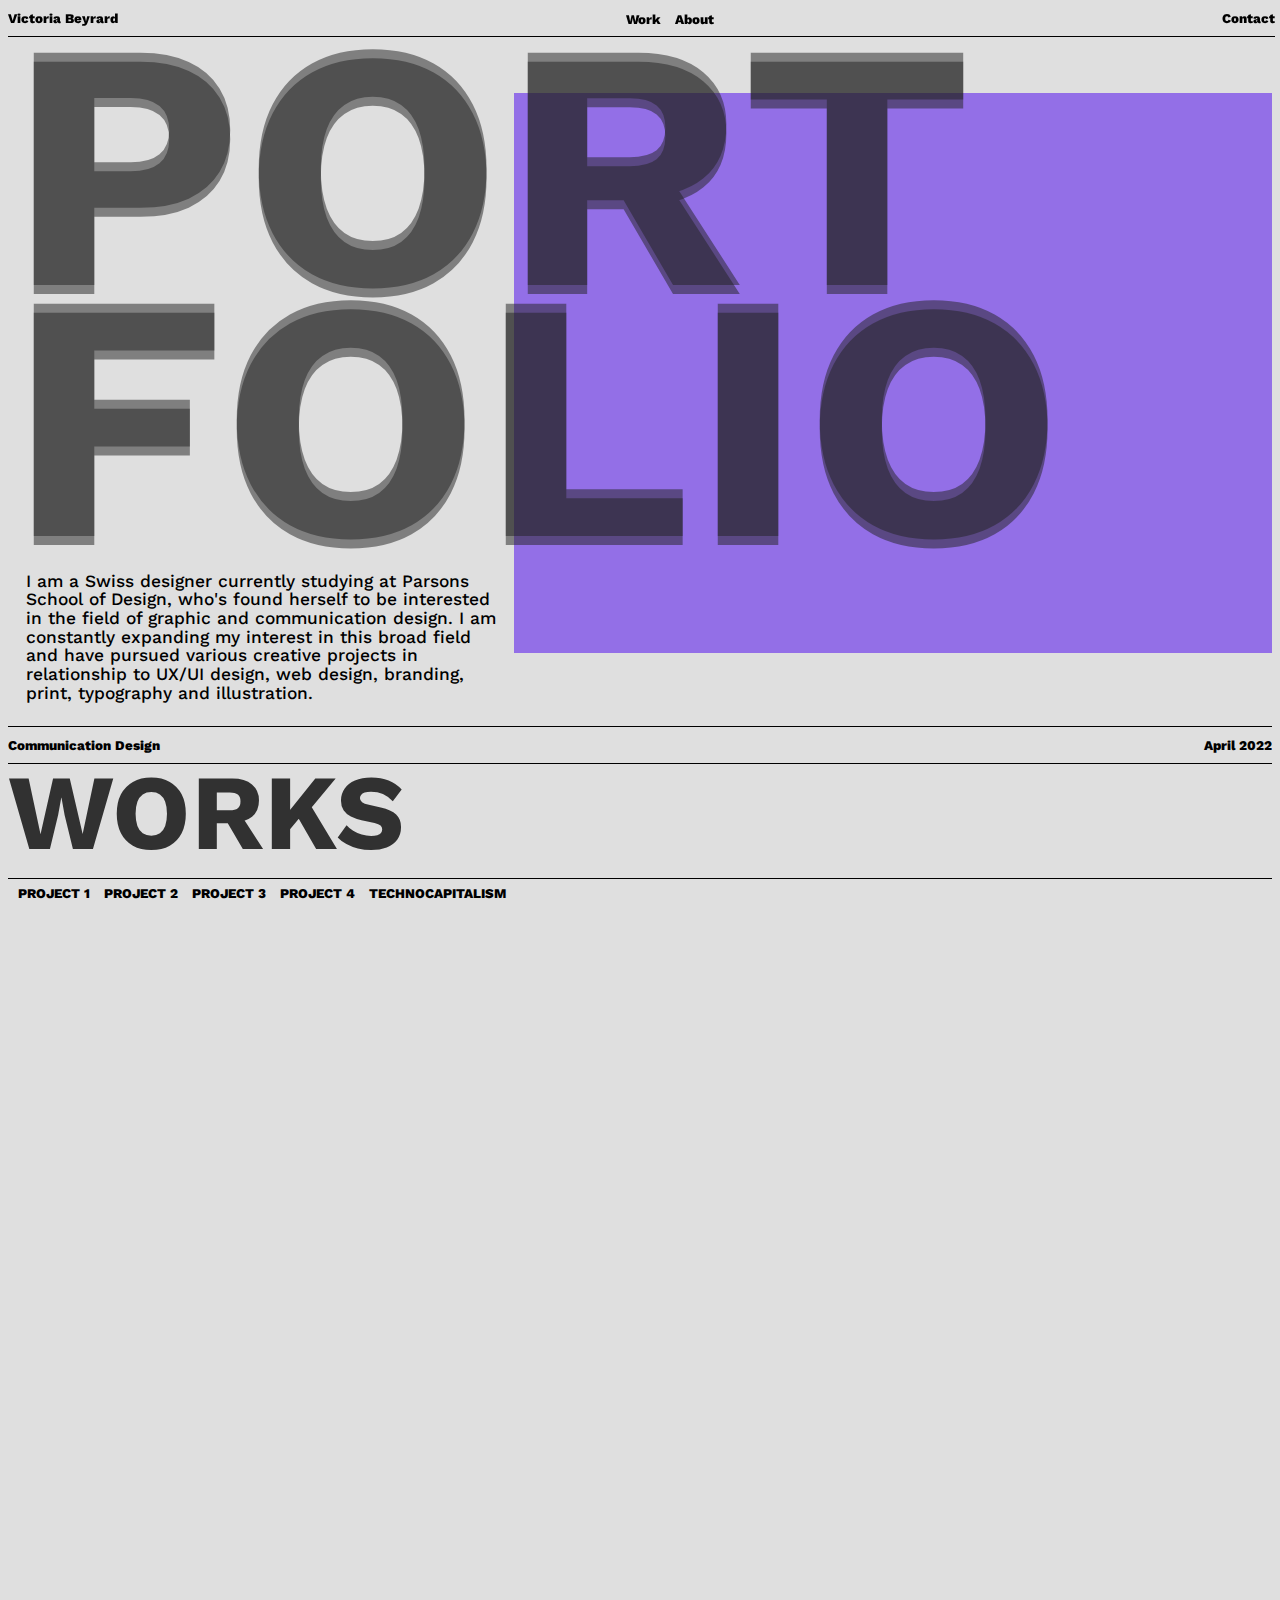
<file: index.html>
<html lang="en">
  <head>
    <meta charset="UTF-8" />
    <meta http-equiv="X-UA-Compatible" content="IE=edge" />
    <meta name="viewport" content="width=device-width, initial-scale=1.0">

    <title>Portfolio</title>

    <link rel="stylesheet" href="stylesheet.css">

  </head>
  <body>


    <div class="nav-bar">

      <div class="nav-bar-left">
        <h4>Victoria Beyrard</h4>
        </div>

      <div class="nav-bar-center">
        <a href="studio/project 2/index.html">Work</a>
        <a href="url">About</a>
      </div>

      <div class="nav-bar-right">
        <a>Contact</a>
      </div>
    </div>

    <div class="Title">
      <h1>PORT</h1>
      <h1>PORT</h1>
    </div>

    <div class="Title2">
      <h1>FOLIO</h1>
      <h1>FOLIO</h1>
    </div>



    <div class="Introduction"> 
      <h2>
        I am a Swiss designer currently studying at Parsons School of Design, who's found herself to be interested in the field of graphic and communication design. I am constantly expanding my interest in this broad field and have pursued various creative projects in relationship to UX/UI design, web design, branding, print, typography and illustration.
      </h2> 
    </div>

    <div class="square"> 
    </div>


    <div class="footer-bar">

      <div class="footer-bar-left">
        <h4>Communication Design</h4>
        </div>

      <div class="footer-bar-center">
        <a href=".works">Work</a>
        <a href="url">About</a>
      </div>

      <div class="footer-bar-right">
        <h4>April 2022</h4>
      </div>
    </div>



    <div class="Works"> 
      <h3>WORKS</h3> 
    </div>

    <div class= "project-box">

    <div class="project-title">
      <a href="studio/project-1/index.html">PROJECT 1</a>
      <a href="studio/project 2/index.html">PROJECT 2</a>
      <a href="studio/project-3/index.html">PROJECT 3</a>
      <a href="studio/project-4/index.html">PROJECT 4</a>
      <a href="design_studies/index.html">TECHNOCAPITALISM</a>
      
      
    </div>






    </div>  

  </body>
</html>
</file>
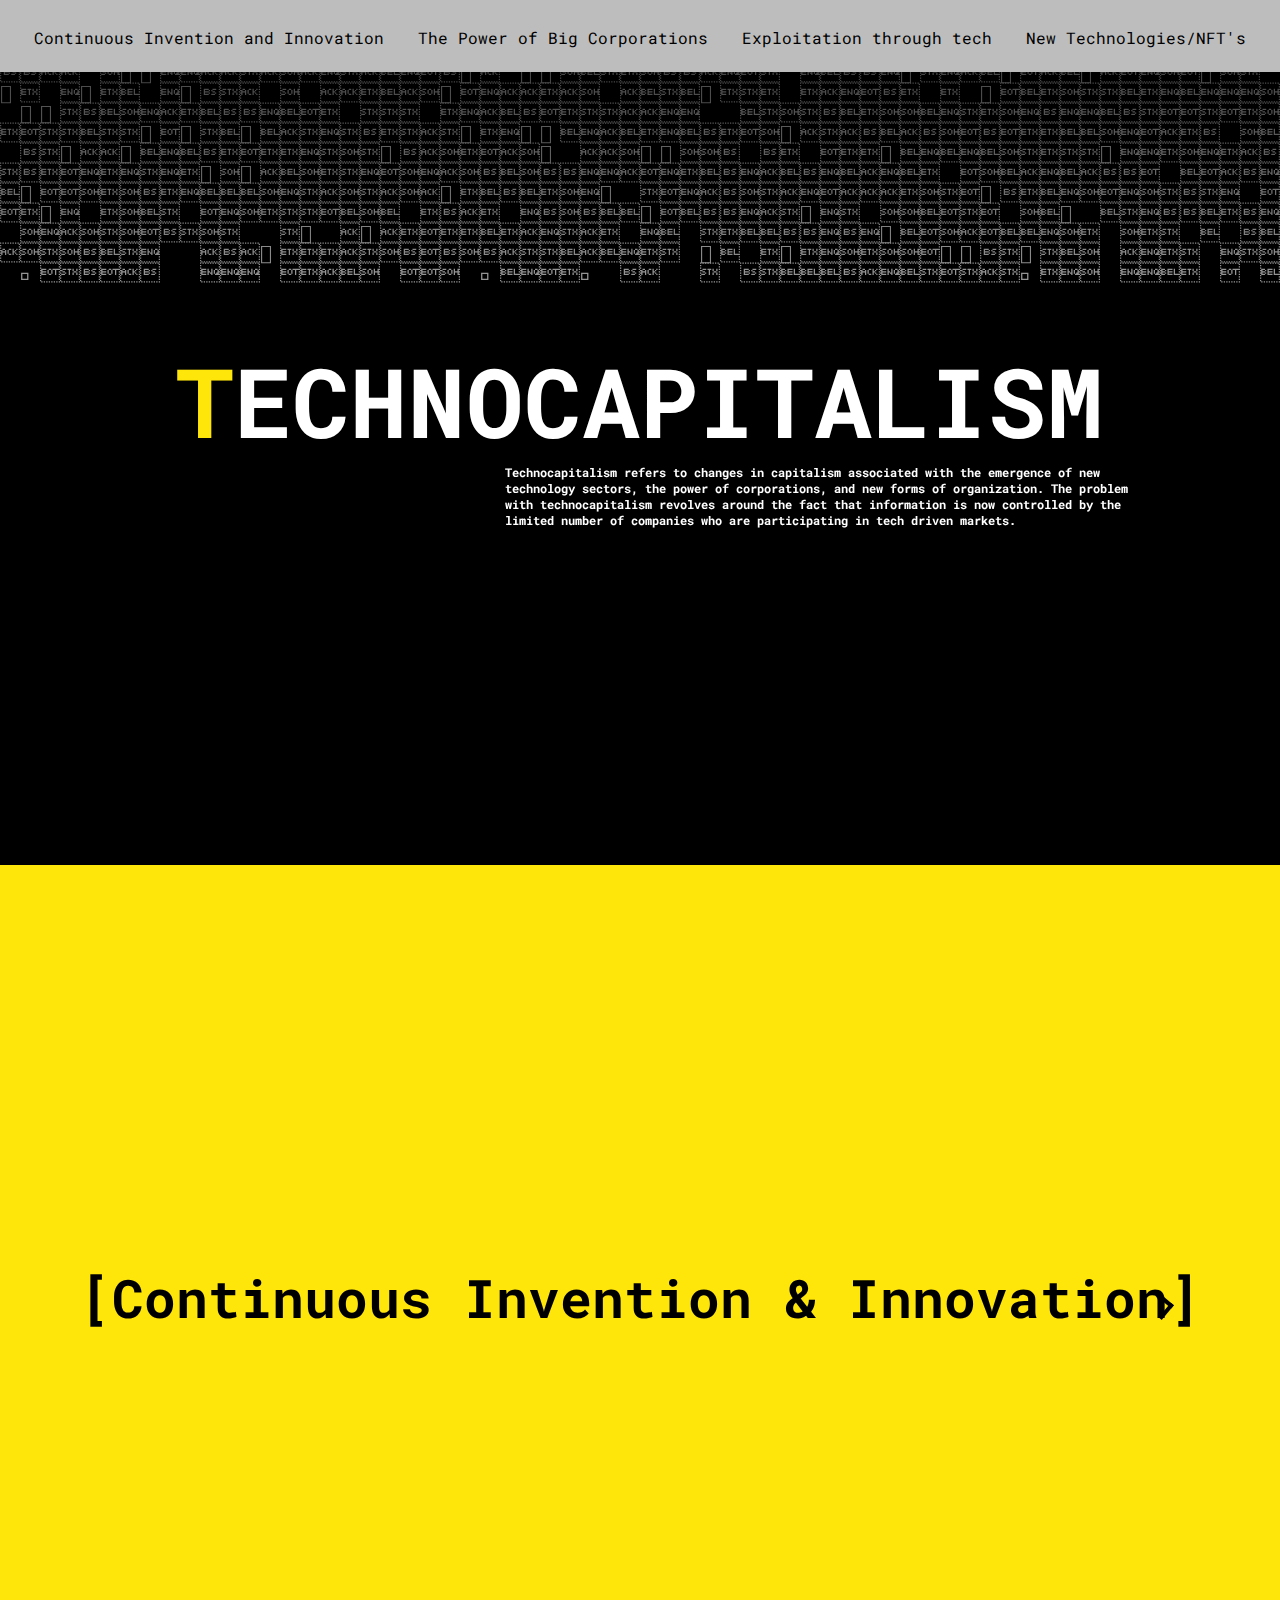
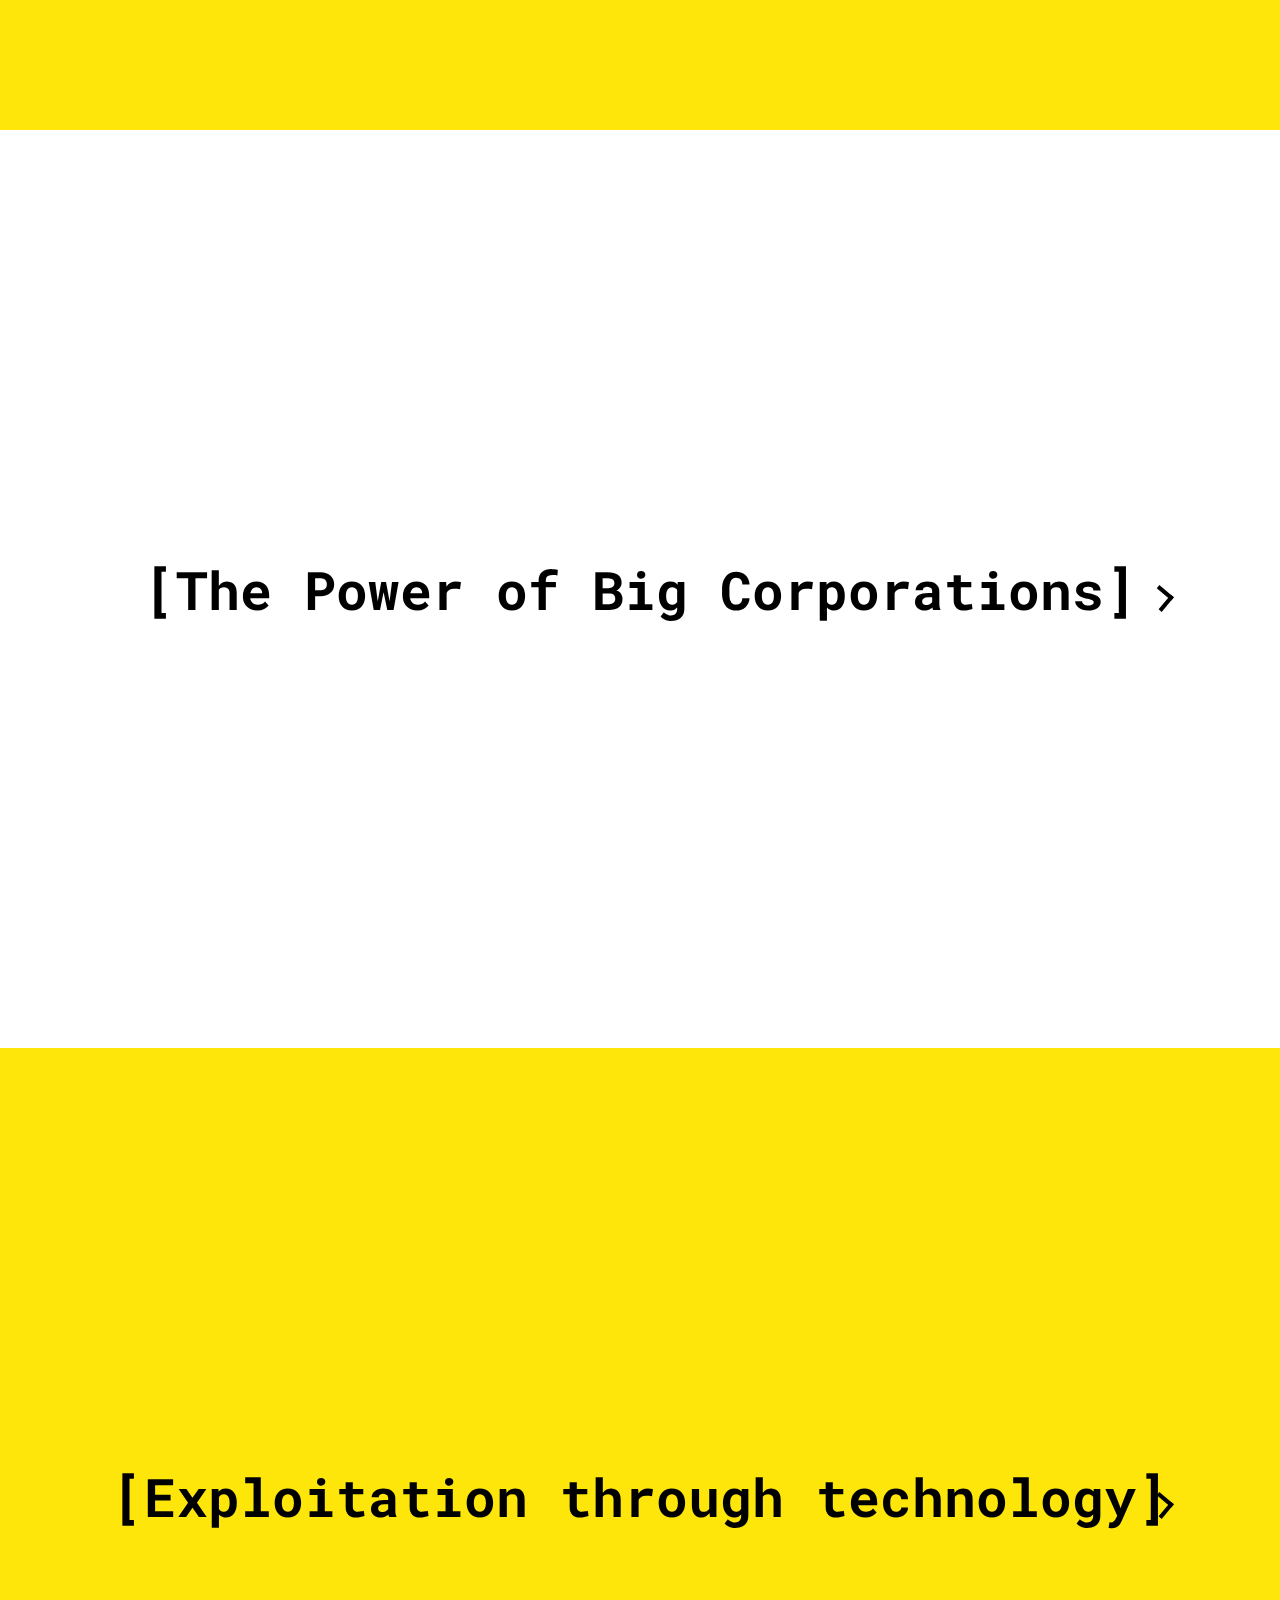
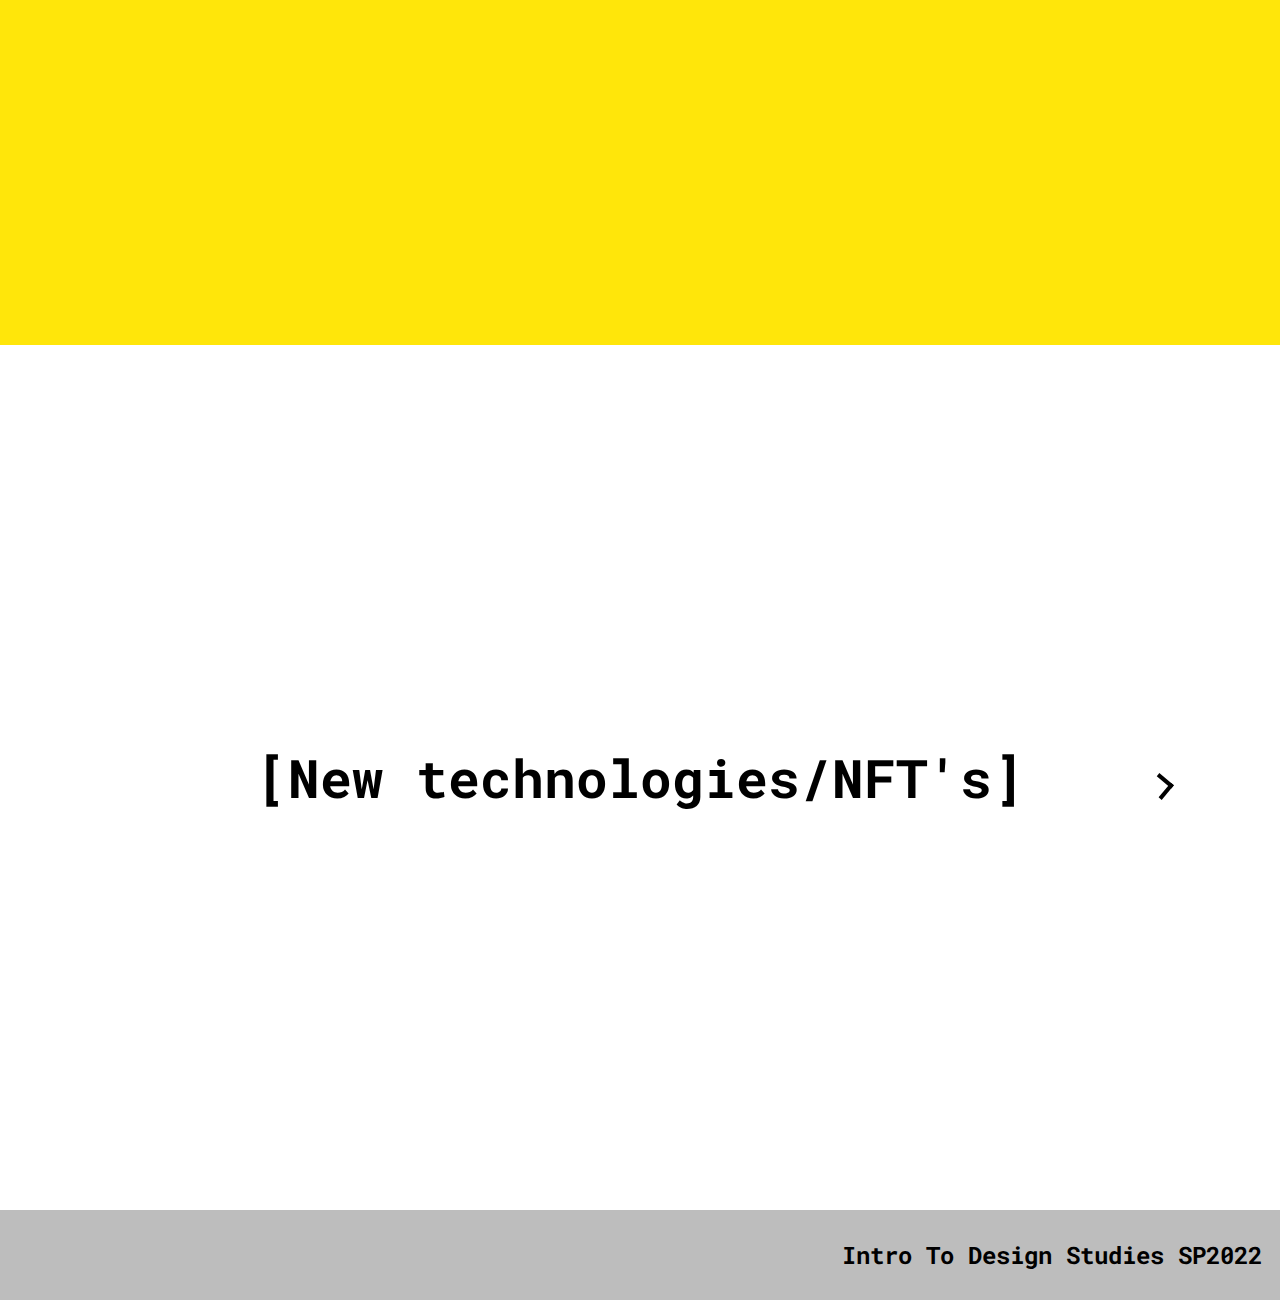
<file: design_studies/index.html>
<!Doctype html>
<html lang="en">
<head>
    <meta charset="UTF-8">
    <meta name="viewport"
          content="width=device-width, user-scalable=no, initial-scale=1.0, maximum-scale=1.0, minimum-scale=1.0">
    <meta http-equiv="X-UA-Compatible" content="ie=edge">
    <link rel="stylesheet" href="index.css">
    <link rel="preconnect" href="https://fonts.googleapis.com">
    <link rel="preconnect" href="https://fonts.gstatic.com" crossorigin>
    <link href="https://fonts.googleapis.com/css2?family=Roboto+Mono&display=swap" rel="stylesheet">
    <title>Technocapitalism</title>
</head>
<body>
    <div class="header">
        <a href="#topic1">Continuous Invention and Innovation</a>
        <a href="#topic2">The Power of Big Corporations</a>
        <a href="#topic3">Exploitation through tech</a>
        <a href="#topic4">New Technologies/NFT's</a>
    </div>

<canvas id='canv'></canvas>

<div class='hero-container'>
    <div class="landing-container">
        <h4 style="color: white" > <span style="color:#FFE60A">T</span>ECHNOCAPITALISM</h4>
        <div class="description-box">
            <div class="description">
                <h5>Technocapitalism refers to changes in capitalism associated with the emergence of new technology sectors, the power of corporations, and new forms of organization. The problem with technocapitalism revolves around the fact that information is now controlled by the limited number of companies who are participating in tech driven markets.</h5>
            </div>
        </div>
    </div>

    <div class="slider">
         <div class="landing-container" style="background-color: #FFE60A">
             <section class="landing-container"id="topic1" >
             <h1 style="color: black">[Continuous Invention & Innovation]</h1>
             </section>
             <div class="controls" >
                 <span class="arrow-right"></span>
             </div>
             <section class="read-more">
                <h2>
                    In capitalism, science is considered an essential tool of knowledge from which technology feeds, as production can be considered as nothing other than a technological application of science. According to professor Luis Suarez Villa, “Continuous invention and innovation involve coming up with streams of new discoveries over a limited period of time.  For the kinds of organisations that are typical of Technocapitalism - the experimentalist organisations - continuous invention and innovation are vital necessities.”
Technological innovation, which consists of introduction to the market of new goods, services, new tools, processes and production methods, can play a key role in explaining economic growth cycles or, better, economic movements. Indeed, innovations cause an increase in the demand for the means of production, a reduction in the costs of production thanks to the introduction of machines that save labor and reduce the cost of production.
                </h2>
                <h2>
                    For as long as there has been currency, humans have been exploring “get rich quick” schemes. In this era, tech is the gold rush. In fact, according to Forbes, ventures in the Tech Industry offer better pay opportunities, as they pay an average of $102,000 more than double the current U.S. average of $48,000. With budding sub-industries like NFTs, big data, and gaming growing everywhere everyone wants their slice of the pie. 
                    A direct quote from ITIF tells us that “The number of technology-based start-ups surged 47 percent in the last decade. These firms still account for a relatively small share of all businesses, but they have an outsized impact on economic growth because they provide better-paying, longer-lasting jobs than other start-ups, and they contribute more to innovation, productivity, and competitiveness.”
                </h2>
                <h2>
                    In a perfect world, these can only be seen as positives, however, with every potential reward, the risk is there to match. It is widely said that nine out of ten startups are destined to fail. Of course, the word “fail” is open to interpretation, employees who are cautious about what contracts they sign can minimize their risk by working for a fixed salary and forfeit equity and potential for income growth should the company see success.  This means that any risk falls on the founding team while employees can be somewhat comfortable knowing they have a stable income. 
                </h2>
                 <div class="controls" >
                     <span class="arrow-left" ></span>
                
                 </div>
             </section>

         </div>
    </div>

    <div class="slider">
        <div class="landing-container" style="background-color: #ffffff">
            <section class="landing-container" id="topic2" >
            <h1 style="color: black">[The Power of Big Corporations]</h1>
            </section>
            <div class="controls" >
                <span class="arrow-right"></span>
            </div>
            <section class="read-more2">
                <h2>
                    Amazon, Microsoft, Apple, these are just some of the biggest tech companies that exist in our time. While they may not be considered monopolies, the power they hold on society is still great. Their power can be split up into 3 different categories; economic, political, and technological. 
                </h2>
                <h2>
                    Economic Power:
                    The five American tech giants known in Europe as FAANG (Facebook, Amazon, Apple, Netflix, and Google) hold a market share of $2.4 trillion, a sum that’s around the GDP of France. While that’s great news for them, it's important we look into how this is affecting the majority in the economy. In the United States economy 10 percent of big tech companies accumulate 80 percent of profit. Jeff Bezos the CEO of Amazon has accumulated a net worth of $130.2 billion an insane amount for only one person. If you take a look at the chart linked you can understand the actual scale of this massive accumulation in wealth. With this amount of money Jeff Bezos could cover the cost of chemotherapy for all cancer patients which for him would cost him under $9 billion which is still a lot of money to be fair, although this amount of wealth although on July 20th of 2020 he made $13 billion in a single day. No one needs that much money.                 </h2>
                <h2>
                    Political Power:
                    Big businesses have been using their power to influence politics for a while so things are no different for tech giants. Most of that power comes from lobbying policy makers. The New Statesman has recently found that tech giants are the 4th highest spending sector in U.S. federal lobbying in 2021 having spent approximately $463 million, in which nearly a quarter of was spent by only 15 companies. Another influence tech giants have on politics is through their customer base. Blavatnik chair in government and public policy at the University of Oxford’s Blavatnik School of government, who researches the political power of businesses explains, “These companies have made people’s lives so much easier through the innovation they’ve created, and that creates a tacit alliance with consumers.”                </h2>
                <h2>
                    Technological Power:
                    Finally the most unique form of power tech giants hold is through technology itself. Technology has become such an integral part of our modern society. It’s how we get our news, connect with others, entertain ourselves, and so much more. Having the power in the design of our technology is significant on its own. One of the most controversial forms of this power comes from targeted algorithms and data collection. Big tech companies can target and influence what you see on your screen through data they’ve collected on you. This can be used in targeted advertisements, by trying to sell you something they think you’ll like. This can be done by collecting cookies for certain browsers or through social media algorithms. Not only can you sell a tangible product but these algorithms can also sell you on ideas. An example of this can be looked at through research from the University of Washington which found that Amazon allegedly used algorithms to promote vaccine misinformation. So while we may think algorithms can be harmless which may be true in some cases they also have the potential to be used in a harmful way. 
                         </h2>
                <div class="controls" >
                    <span class="arrow-left" ></span>
               
                </div>
            </section>

        </div>
   </div>

   <div class="slider">
    <div class="landing-container" style="background-color: #FFE60A">
        <section class="landing-container"id="topic3" >
        <h1 style="color: rgb(0, 0, 0)">[Exploitation through technology]</h1>
        </section>
        <div class="controls" >
            <span class="arrow-right" style="color: rgb(0, 0, 0)"></span>
        </div>
        <section class="read-more3">
            <h2 style="color: rgb(0, 0, 0)">
                With the introduction of new technologies capitalism has adapted with it. Whether it's the rate of exploitation or how technology is used to make us addicted to our devices, it's everywhere. Exploitation has always been a key ingredient in how capitalism works and with how new technology is made it is no different. For instance, If we take a look at the production of an iphone, the exploitation is extremely evident. If the iPhone X was made in the U.S. it would be extremely unaffordable to most people. According to the Institute of Social Research, if the iPhone x was manufactured in the U.S. it would cost an estimate of $30,000 per phone. Yet today the iPhone X price starts at only $999, that's $29,001 less than the estimate of one made in the U.S. So how is this fair? The answer is it's not, it's just capitalism.             </h2>
            <h2 style="color: rgb(0, 0, 0)">
                The issue with capitalism is that exploitation isn’t an extraordinary concept, it's one of the building blocks of the economic system. The goal of capitalism is to squeeze as much profit out as possible and this is why the iPhone x like many other apple products are made outside of the U.S. The main reasons for this are the cost of labor being much cheaper as well as the adverse working conditions. Meaning that in other countries such as China there are no trade unions and longer working hours. Apple also pays only around 2% in taxes along the Global Commodity Chain compared to the 35% they would have to pay if the iPhone was produced in the U.S. One of the biggest weapons in reducing the cost of production is through mechanization which is the investment in new technology to speed up production. New technology is used in order to increase and manage labor productivity. This ultimately leads to the idea of labor productivity which forces workers to increase their labor intensity for the same pay.
            </h2>
            <h2 style="color: rgb(0, 0, 0)">
                Amazon has one of the most obvious ways of using technology as mechanization to increase productivity in their workers. Amazon uses computers to track the amount of work you’ve done in comparison to the expected goal. Ilya Geller who previously worked for Amazon as a stower explained how they exploit their employees through mechanization, ‘“You’re being tracked by a computer the entire time you’re there. You don’t get reported or written up by managers. You get written up by an algorithm,” said Geller. “You’re keenly aware there is an algorithm keeping track of you, making sure you keep going as fast as you can, because if there is too much time lapsed between items, the computer will know this, will write you up, and you will get fired.”’ Geller also mentioned that it only takes 2 to 3 write ups to get fired. Many workers have testified to Amazon’s grueling working conditions. Workers are expected to scan 1,800 packages an hour which equals to scanning 30 packages per minute. Being constantly watched by machines and bordered off from speaking to other coworkers. Employees have compared working there to a prison with their extremely short break times, high injury rates and putting machines above their actual workers.
            </h2>
            <h2 style="color: rgb(0, 0, 0)">
                In the end we see advancement in technology has only brought upon increasing the rate of exploitation along with use of exploitation in technology production.            </h2>
            <div class="controls" >
                <span class="arrow-left" style="color:#000000"></span>
           
            </div>
        </section>

    </div>
</div>

<div class="slider">
    <div class="landing-container" style="background-color: #ffffff">
        <section class="landing-container" id="topic4">
        <h1 style="color: black">[New technologies/NFT's]</h1>
        </section>
        <div class="controls" >
            <span class="arrow-right"></span>
        </div>
        <section class="read-more4">
            <h2>
                NFT is an acronym for Non-Fungible Token. This marks the property that we hold on a unique object, not exchangeable for an object of the same type. NFTs are linked to a huge technological innovation: the blockchain. The blockchain is a database, created jointly by coders, open to all, tamper-proof and destined to last forever. NFTs therefore make it possible to create a title deed on an object and to register it in a block chain which guarantees its possession in the eyes of all and this, as long as the block chain is active. The incredible innovation of NFTs therefore lies in the fact of doing without a third party who would come to guarantee the transaction or membership.
                Now, if we accept that capitalism is a system of sharing value based on private property, then NFTs, by making private what could not be, will extend the influence of capitalism, will create new markets. NFT technology is on the way to becoming the new dominant part of capitalism, which demonstrates – once again – its ability to transform itself and its environment through technology. </h2>
                <h2 style="color: rgb(0, 0, 0)">
                    Often bought through cryptocurrency, NFTs are created through Graphic Art, GIFS, videos and sports highlights, Music, Virtual Avatars, Designer Sneakers, and many more art collectibles.
                    NFTs are collectible items you have exclusive ownership of, and the buyer gets a digital file. Nowadays, depending on what NFT you bought, you can also receive a physical copy.  Some people think that investing in NFTs is uncertain and risky, but as a creator, NFT is great for creators/artists to expose and sell their art.
                                    </h2>
            <div class="controls" >
                <span class="arrow-left" ></span>
           
            </div>
        </section>

    </div>
</div>

<div class="footer">
    <h3> Intro To Design Studies SP2022</h3>
     </div>
</div>




<script src="script.js"></script>
</body>
</html>
</file>
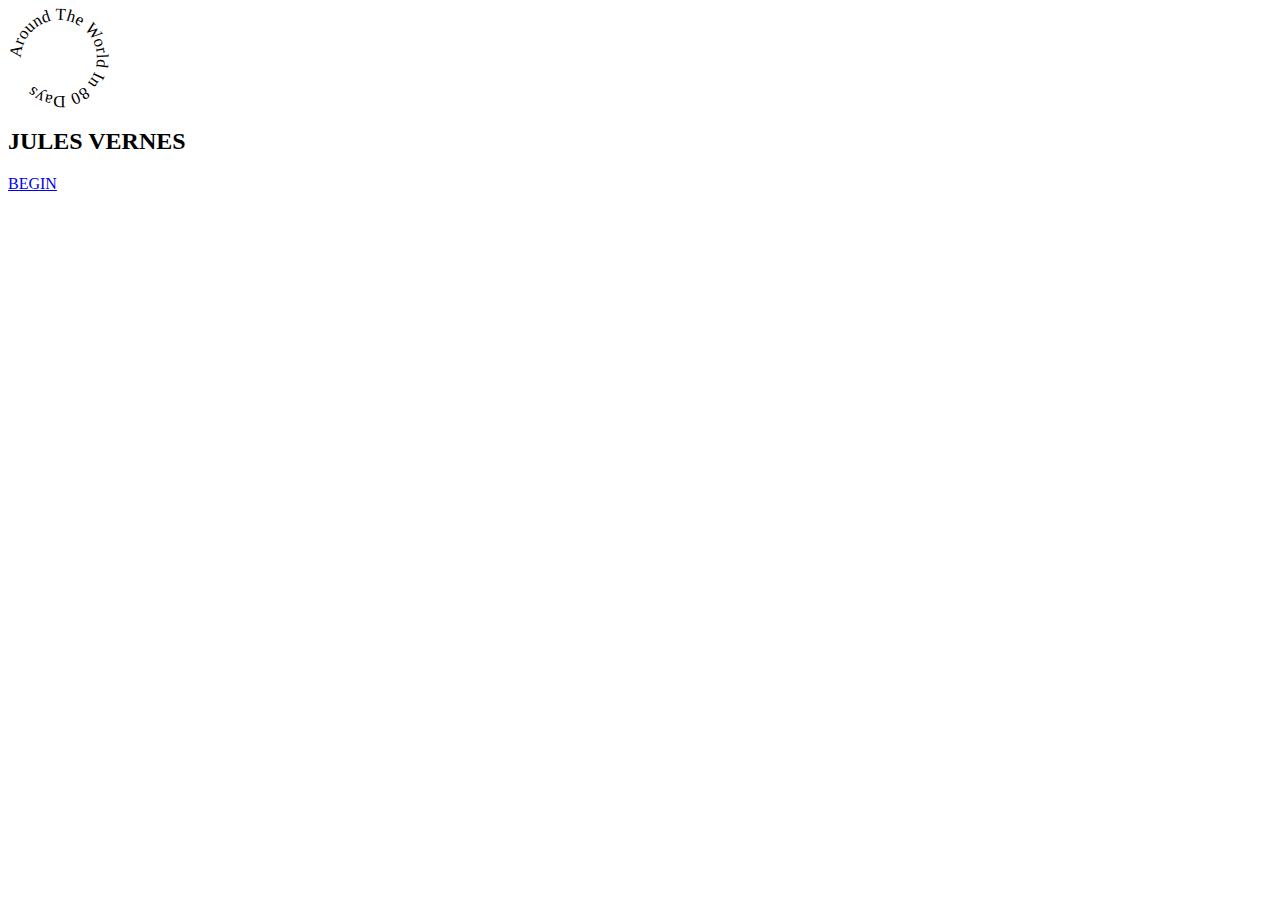
<file: studio/project 2/index.html>
<html lang="en">
<head>
  <meta charset="UTF-8">
  <meta name="viewport" content="width=device-width, initial-scale=1.0">
  <link rel="stylesheet" href="style.css">
  <title>Document</title>
</head>
<body>



<div class="title-text"> 
  <svg viewBox="0 0 110 100" width="110" height="100">
      <defs>
        <path id="circle"
          d="
            M 50, 50
            m -37, 0
            a 37,37 1 1,1 76,0
            a 37,37 1 1,1 -76,0"/>
      </defs>
      <text font-size="17">
        <textPath xlink:href="#circle">
          Around The World In 80 Days
        </textPath>
      </text>
  </svg>

  <section class="stage">
    <figure class="ball"></figure>
  </section>
</div>


<div class="Author"> 
   <h2> JULES VERNES </h2> 
</div>
</div>



<a href="second_page.html"> BEGIN </a>








</body>
</html>
</file>
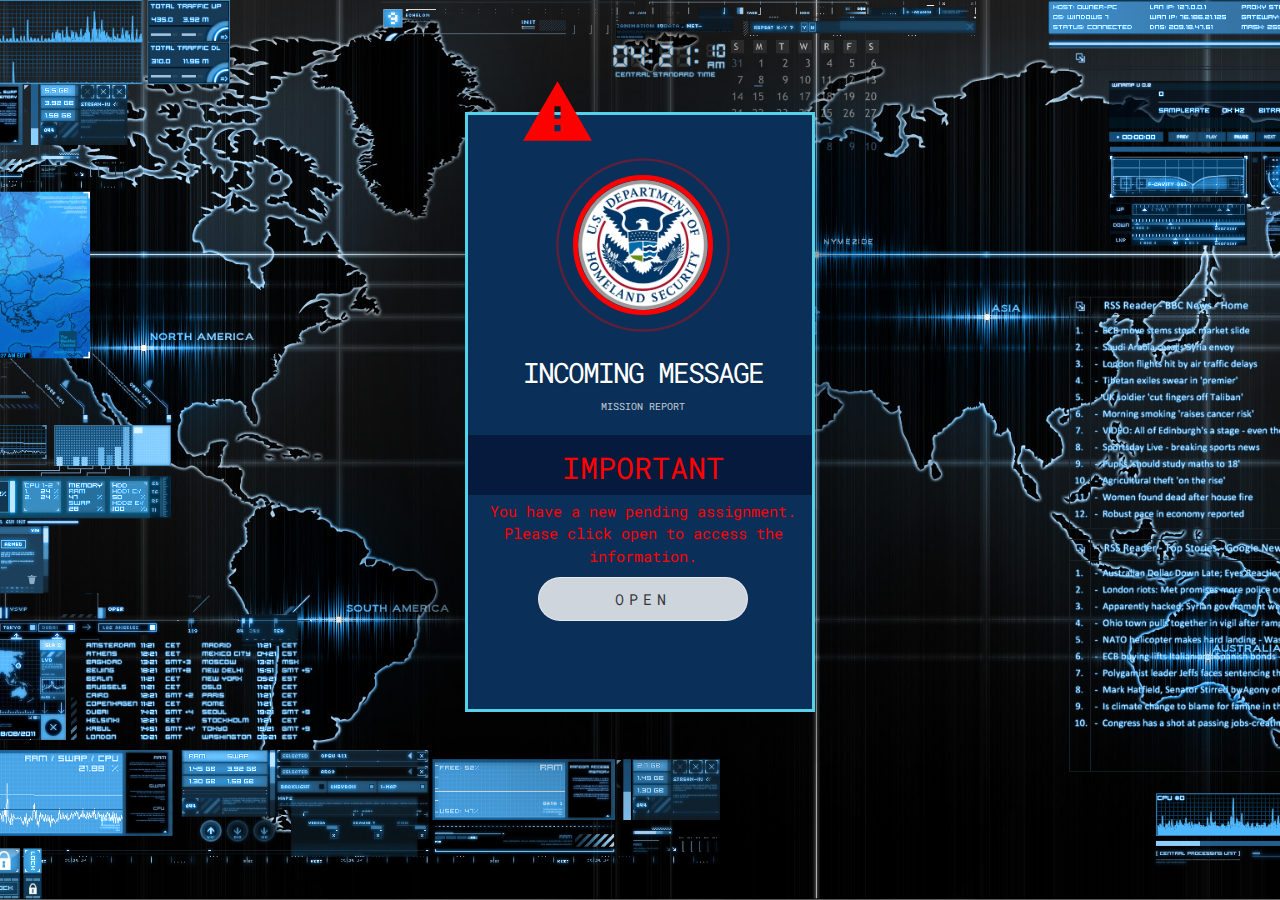
<file: studio/project-1/index.html>
<!DOCTYPE html>
<html lang="en">
<link href="stylesheet.css" rel="stylesheet">
<style>
    @import url('https://fonts.googleapis.com/css2?family=Roboto+Mono:wght@300&display=swap');
    </style>
<head>
    <meta charset="UTF-8">
    <meta http-equiv="X-UA-Compatible" content="IE=edge">
    <meta name="viewport" content="width=device-width, initial-scale=1.0">
    <title>Document</title>
    <title>Google Icons</title>
<meta name="viewport" content="width=device-width, initial-scale=1">
<link href="https://fonts.googleapis.com/icon?family=Material+Icons" rel="stylesheet">
<link rel="stylesheet" href="https://www.w3schools.com/w3css/4/w3.css">
</head>
</body>
<div class="w3-container"></div>
<i class="material-icons" style="font-size:75px;color:red">warning</i>
</div>

<div class="window">
    <div class="overlay"></div>
    <div class="box header">
      <img src="img/image_7.png" alt="" />
      <h2>INCOMING MESSAGE</h2>
      <h4>Mission report</h4>
    </div>
    <div class="box footer">
      <h2>IMPORTANT<h2>     
      </H4>You have a new pending assignment. Please click open to access the information.</h4>
      <a href="https://mail.google.com/mail/u/0/#inbox/FMfcgzGmtrJzHwXcPcVkxmgnnHkQwsNq" class="btn">Open</a>
    </div>
  </div>
</html>
</file>
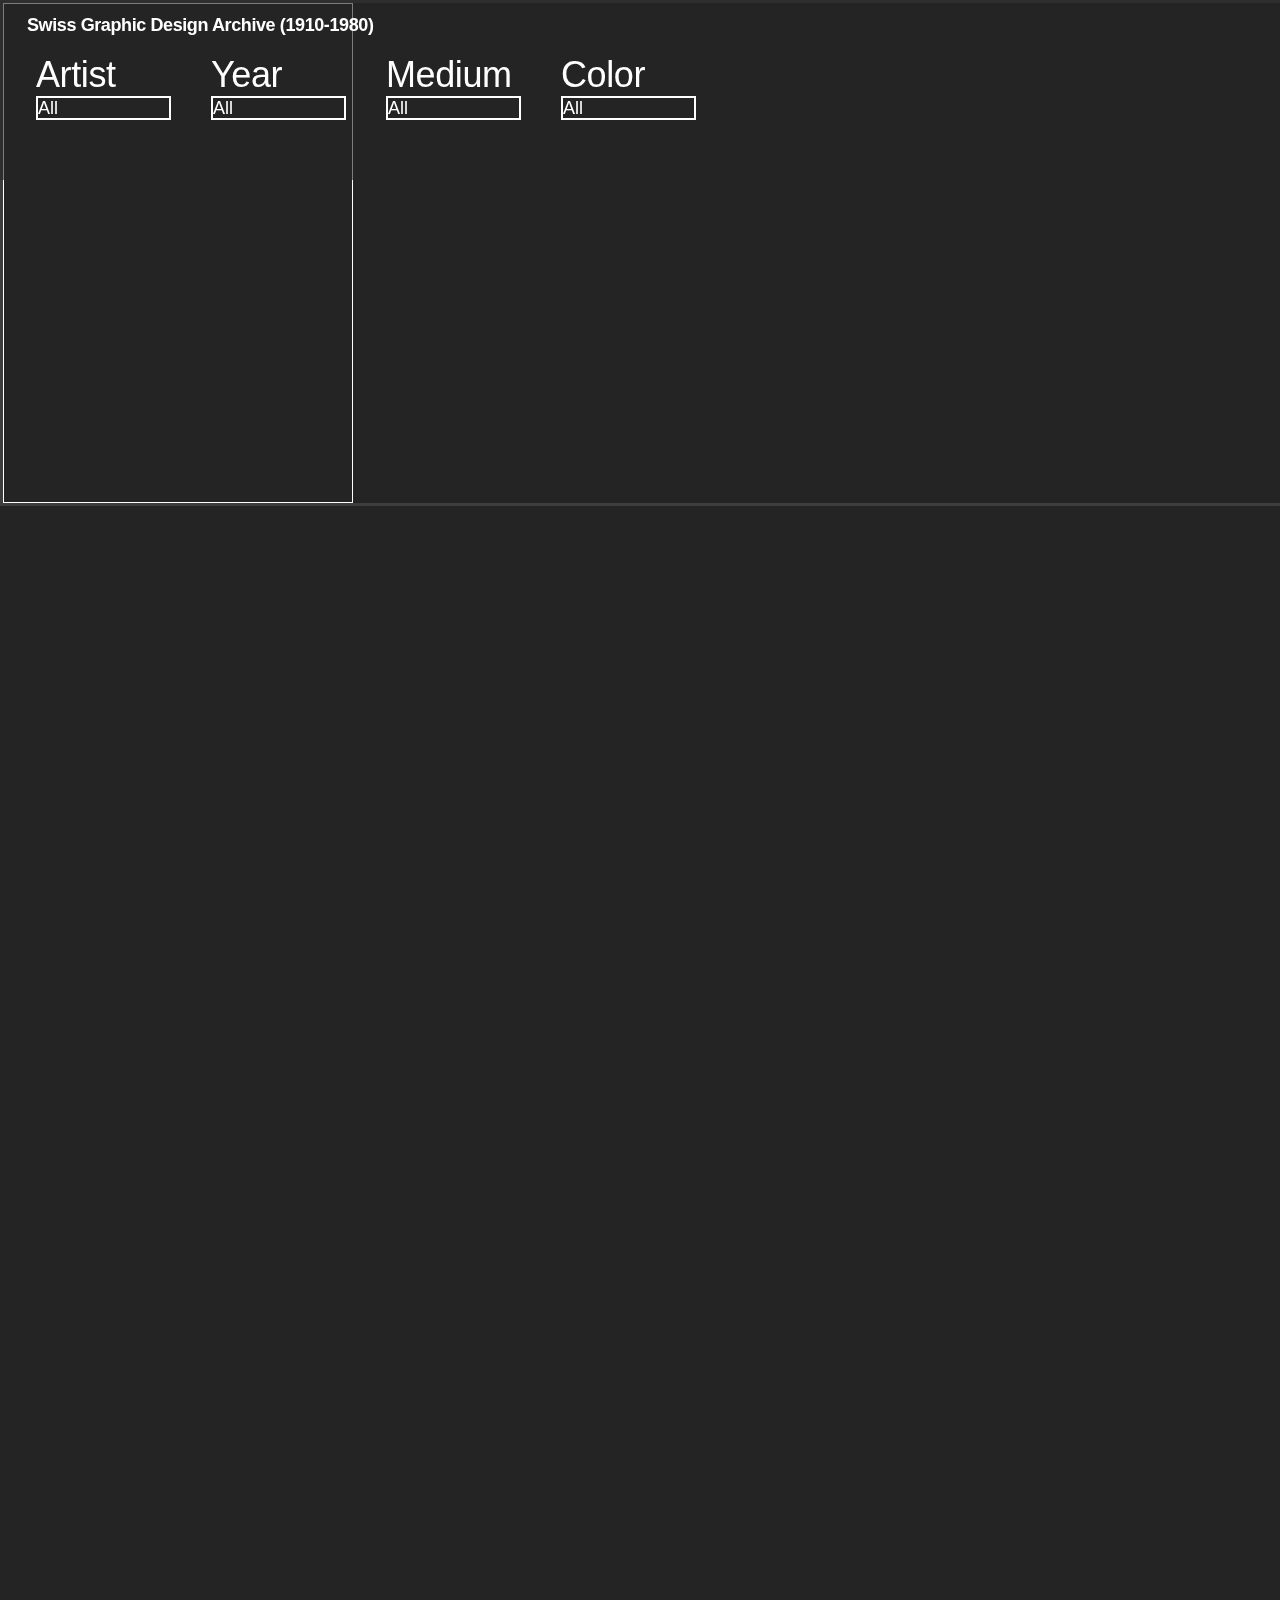
<file: studio/project-3/index.html>
<html lang="en">
  <head>
    <meta charset="UTF-8" />
    <meta http-equiv="X-UA-Compatible" content="IE=edge" />
    <meta name="viewport" content="width=device-width, initial-scale=1.0" />
    <title>Airtable</title>
    <link rel="stylesheet" href="style.css" />
  </head>
  <body>
    <main class="container">
      <div class="header">
        <div class="header_background"></div>
        <h2>Swiss Graphic Design Archive (1910-1980)</h2>
      </div>
      <div class="filters">

        <div class="Artist">
          <label for="Artist"> Artist</label>
          <select id="Artist" onchange="handleArtistDropdown()">
            <option value="All" selected>All</option>
            <option value="Armin Hofmann">Armin Hofmann</option>
            <option value="Emil Cardinaux">Emil Cardinaux</option>
            <option value="Emile Ruder">Emile Ruder</option>
            <option value="Ernst Keller">Ernst Keller</option>
            <option value="Jan Tschichold">Jan Tschichold</option>
            <option value="Karl Gerstner">Karl Gerstner</option>
            <option value="Josef Müller-Brockmann">Josef Müller-Brockmann</option>
            <option value="Max Bill">Max Bill</option>
            <option value="Richard Paul Lohse">Richard Paul Lohse</option>
            <option value="Theo H.Ballmer">Theo H.Ballmer</option> 
        </select>
        </div>
        
        <div class="Year">
          <label for="Year"> Year</label>
          <select id="Year" onchange="handleYearDropdown()">
            <option value="All" selected>All</option>
            <option value="1910">1910</option>
            <option value="1920">1920</option>
            <option value="1930">1930 </option>
            <option value="1940">1940</option>
            <option value="1950">1950</option>
            <option value="1960">1960</option>
            <option value="1970">1970</option>
            <option value="1980">1980</option>
        </select>
        </div>
        
        <div class="Medium">
          <label for="Medium"> Medium</label>
          <select id="Medium" onchange="handleMediumDropdown()">
            <option value="All" selected>All</option>
            <option value="Letterpress">Letterpress</option>
            <option value="Linocut">Linocut </option>
            <option value="Lithograph">Lithograph</option>
            <option value="Offset Lithograph">Offset Lithograph</option>
            <option value="Photolithograph">Photolithograph</option>
            <option value="Silkscreen">Silkscreen</option>
            <option value="Screenprint">Screenprint</option>
            <option value="Relief Print">Relief Print</option>
        </select>
        </div>

        <div class="Color">
          <label for="Color"> Color</label>
          <select id="Color" onchange="handleColorDropdown()">
            <option value="All" selected>All</option>
            <option value="Black">Black</option>
            <option value="Blue">Blue </option>
            <option value="Brown">Brown</option>
            <option value="Green">Green</option>
            <option value="Orange">Orange</option>
            <option value="Red">Red</option>
            <option value="Yellow">Yellow</option>
            <option value="White">White</option>
        </select>
        </div>


      </div>
      <div class="posters-container">
        <div class="poster">
          <div class="images"></div>
          <div class="text"></div>
        </div>
        <!-- add content from Airtable here via javascript -->
      </div>
    </main>
    <div class="background-screen" onclick="closeScreen()"></div>
    <script src="script.js"></script>
  </body>
</html>
</file>
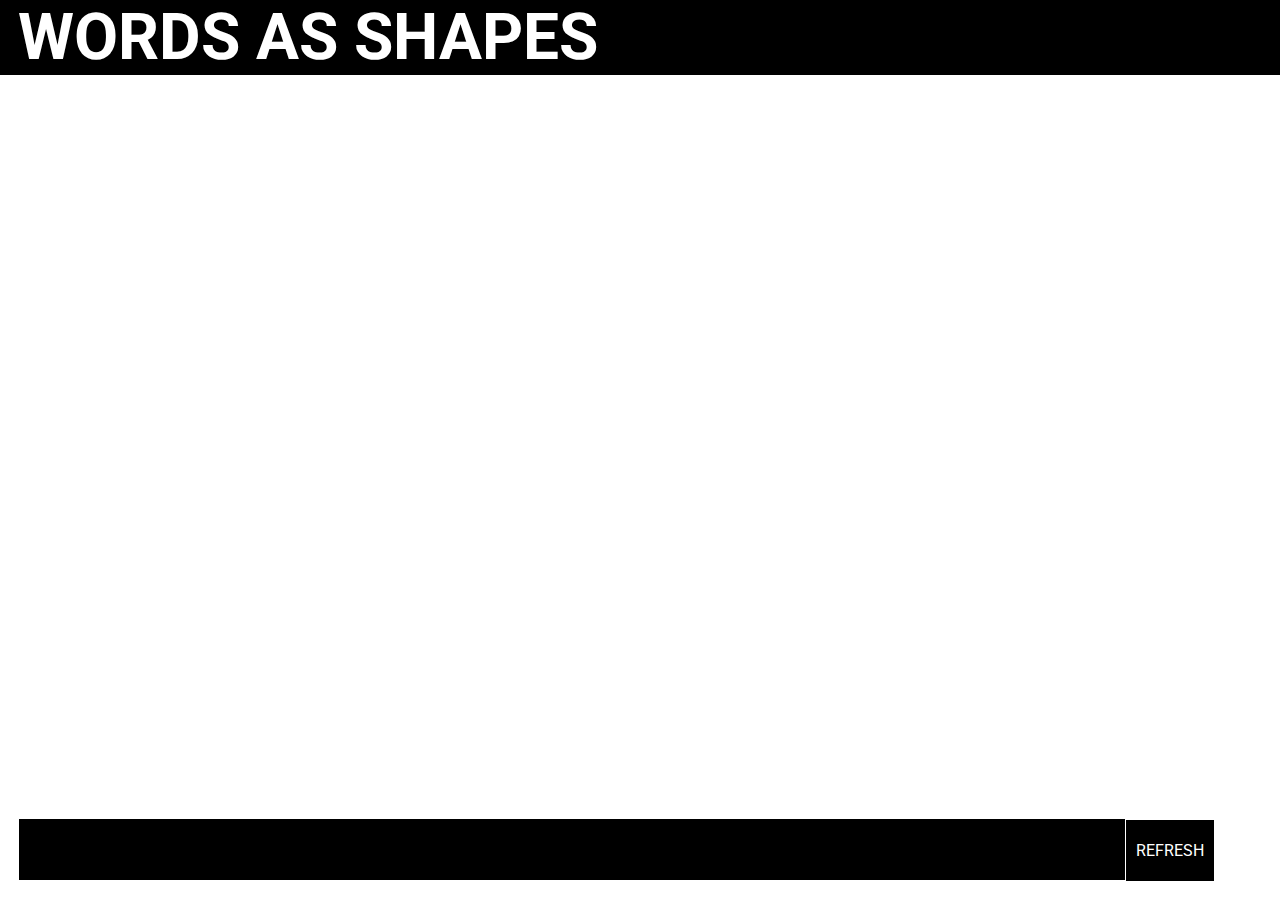
<file: studio/project-4/index.html>
<!DOCTYPE html><html lang="en"><head>
    <script src="p5.js"></script>
    <script src="p5.sound.min.js"></script>
    <link rel="stylesheet" type="text/css" href="style.css">
    <meta charset="utf-8">

  </head>

  <div class="title">
    <h1>WORDS AS SHAPES</h1> 
  </div>

  <div class="line"> </div>
  <body>
    <main>
    </main>

    <div class= "text-box">
    <div class="type">
      <h3> Type in your thoughts to see them take shape... </h3>
    </div>
  
    
    <input type="text" id="fname" name="fname"> 


    <button onClick="window.location.reload();">REFRESH</button>
    </div>
  </div>
 

      <script src="sketch.js"></script>



</body></html>
</file>
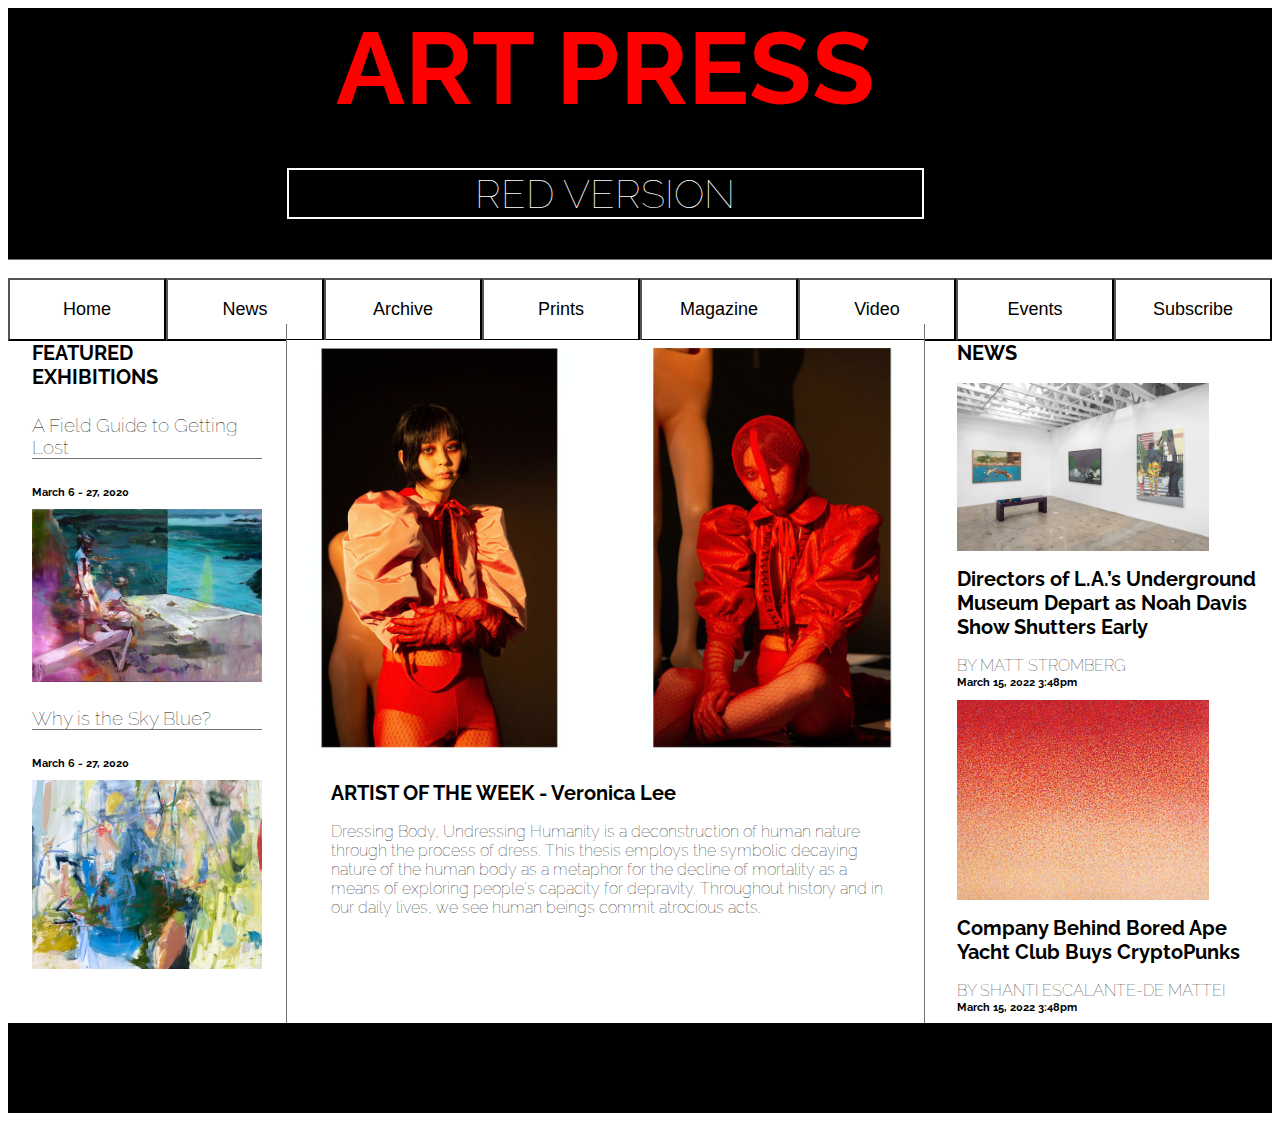
<file: lab/exercise/core-lab-week-4/index.html>
<html lang="en">
  <head>
    <meta charset="UTF-8" />
    <meta http-equiv="X-UA-Compatible" content="IE=edge" />
    <meta name="viewport" content="width=device-width, initial-scale=1.0" />
    <title>News website</title>
    <link rel="stylesheet" href="stylesheet.css"/>
    <script src="script.js"></script>
  </head>
  <body>
  
    <div class="container">
        
        <div class="Header-center">
           
            <div class="Title"> 
            <h1> ART PRESS </h1>
            <h3 onclick="myFunction()">RED VERSION</h3>
            </div>
        </div>

        <div class="Header-left"></div>
        <div class="Header-right">
            <ul> 
            </ul>
        </div>

        <div class="Nav-bar">
                <button type="button">Home</button>
                <button type="button">News</button>
                <button type="button">Archive </button>
                <button type="button">Prints</button>
                <button type="button">Magazine</button>
                <button type="button">Video</button>
                <button type="button">Events</button>
                <button type="button">Subscribe</button>
        </div>

        <div class="Main-left">
            <div class="Main-left-text">    
                <h2> FEATURED EXHIBITIONS</h2>                   
                <h4>A Field Guide to Getting Lost</h4>
                    <h6>March 6 - 27, 2020 </h6>
                <img src="img/image_4.jpg" class="left-image">
                    
                <h4> Why is the Sky Blue?</h4>
                <h6>March 6 - 27, 2020 </h6>

                <img src="img/image_2.jpg" class="left-image">
                    
                </div> 
            </div>       
        <div class="Main-center">
            <img src="img/image_1.jpg" class="main-image">
                <div class="Main-center-text">    
                <h2> ARTIST OF THE WEEK - Veronica Lee </h2>
                <h5>Dressing Body, Undressing Humanity is a deconstruction of human nature through the process of dress. This thesis employs the symbolic decaying nature of the human body as a metaphor for the decline of mortality as a means of exploring people's capacity for depravity. Throughout history and in our daily lives, we see human beings commit atrocious acts.</h5>
                </div>  
        </div>

        <div class="Main-right">
            <div class="Main-right-content">
                <h2> NEWS</h2> 

            <img src="img/image_9.jpg" class="right-image">
            <h2>Directors of L.A.’s Underground Museum Depart as Noah Davis Show Shutters Early</h2>
            <h5>BY MATT STROMBERG</h5>
            <h6>March 15, 2022 3:48pm</h6>

            <img src="img/image_7.jpg" class="right-image">
            <h2>Company Behind Bored Ape Yacht Club Buys CryptoPunks</h2>
            <h5>BY SHANTI ESCALANTE-DE MATTEI</h5>
            <h6>March 15, 2022 3:48pm</h6>

        </div>
        </div>

        
            </div>

            <div class="Footer"></div>


            <script src="script.js"></script>
       

  </body>
</html>
</file>
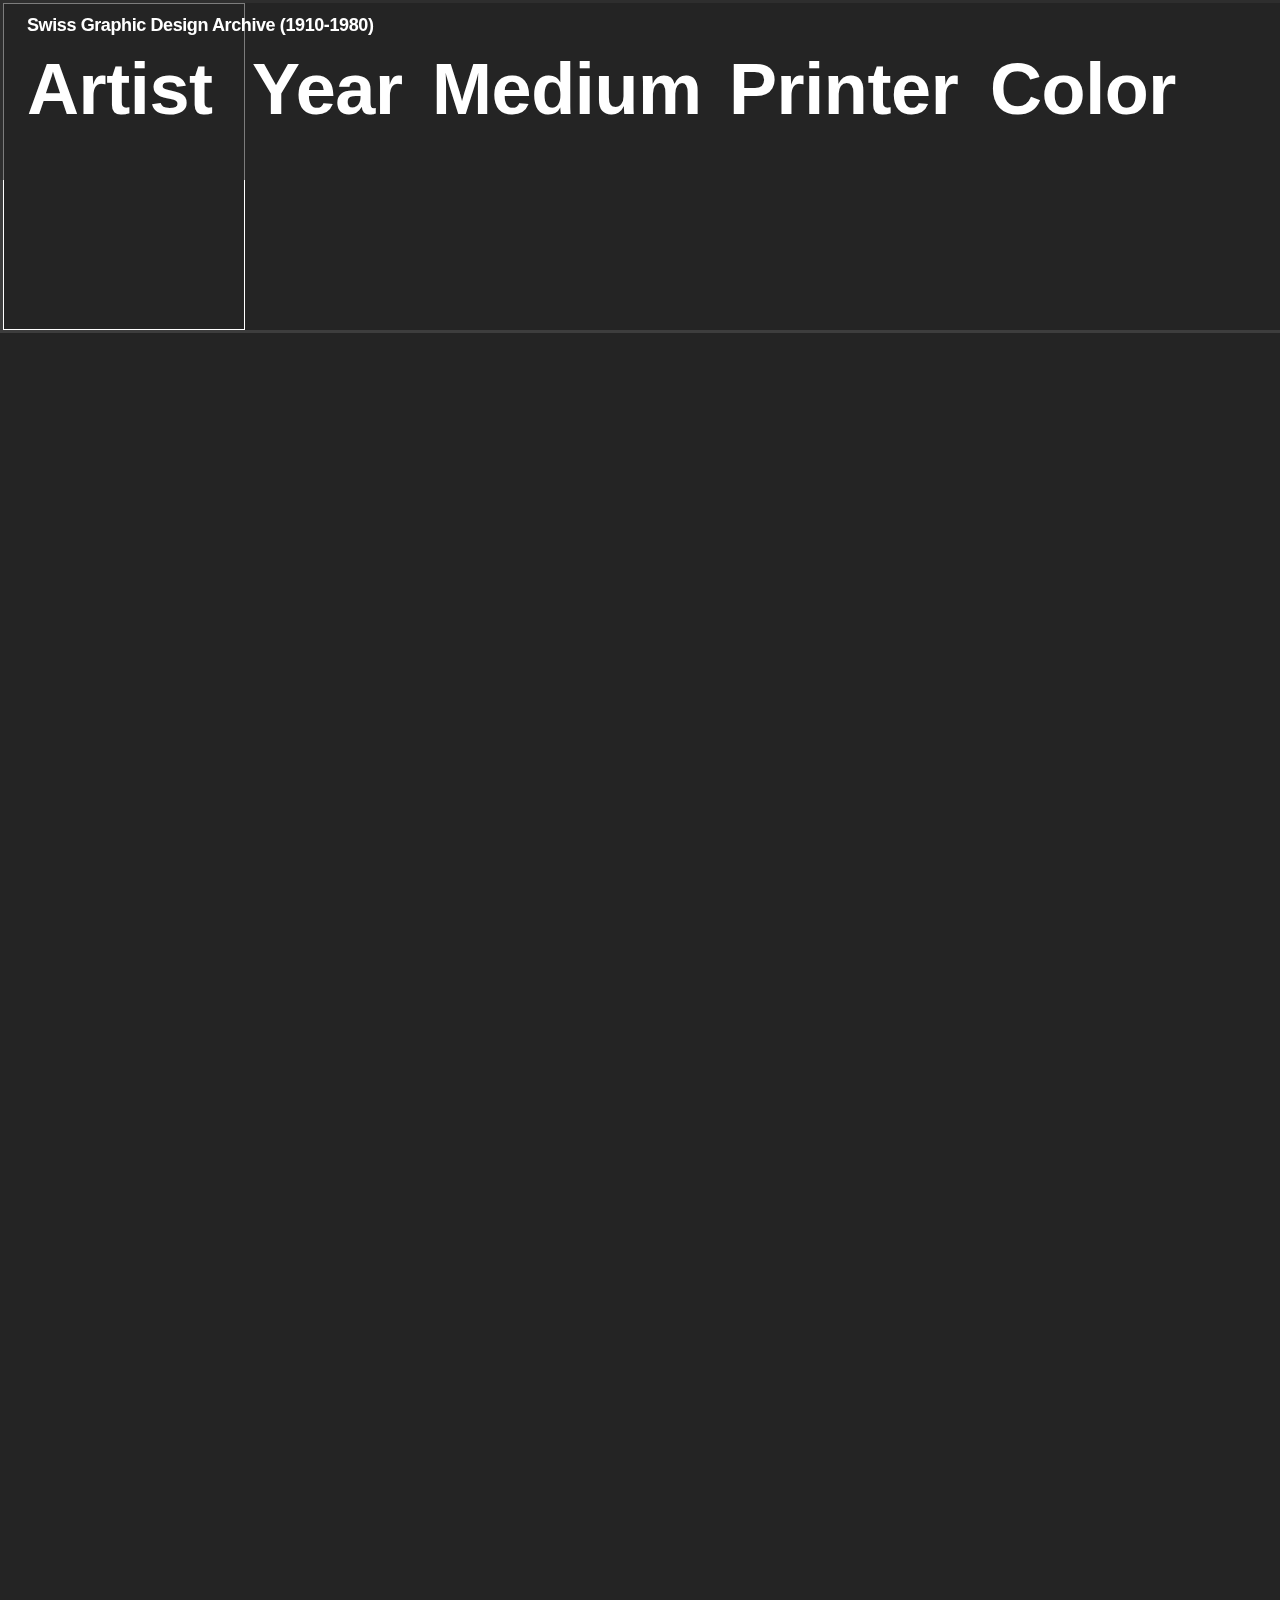
<file: lab/exercise/core-lab-week-8/index.html>
<html lang="en">
  <head>
    <meta charset="UTF-8" />
    <meta http-equiv="X-UA-Compatible" content="IE=edge" />
    <meta name="viewport" content="width=device-width, initial-scale=1.0" />
    <title>Airtable</title>
    <link rel="stylesheet" href="style.css" />
  </head>
  <body>
    <main class="container">
      <div class="header">
        <div class="header_background"></div>
        <h2>Swiss Graphic Design Archive (1910-1980)</h2>
      </div>
      <div class="filters">
        <div class="Artist">
          <h1><a> Artist </a></h1>
          <div class="Artist-content">
            <p>Armin Hofmann</p>
            <p>Emil Cardinaux</p>
            <p>Emile Ruder</p>
            <p>Ernst Keller</p>
            <p>Jan Tschichold</p>
            <p>Karl Gerstner</p>
            <p>Josef Müller-Brockmann</p>
            <p>Max Bill</p>
            <p>Richard Paul Lohse</p>
            <p>Theo H.Ballmer</p> 
          </div>
        </div>
        <div class="Year">
          <h1><a> Year </a></h1>
          <div class="Year-content">
            <p>1910</p>
            <p>1920</p>
            <p>1930</p>
            <p>1940</p>
            <p>1950</p>
            <p>1960</p>
            <p>1970</p>
            <p>1980</p>
          </div>
        </div>
        <div class="Medium">
          <h1><a> Medium </a></h1>
          <div class="Medium-content">
            <p>Letterpress</p>
            <p>Linocut</p>
            <p>Lithograph</p>
            <p>Offset Lithograph </p>
            <p>Photolithograph</p>
            <p>Silkscreen</p>
            <p>Screenprint</p>
          </div>
        </div>
        <div class="Printer">
          <h1><a> Printer </a></h1>
          <div class="Printer-content">
            <p>xyzba</p>
            <p>xyzba</p>
            <p>xyzba</p>
            <p>xyzba</p>
          </div>
        </div>
        <div class="Color">
          <h1><a> Color </a></h1>
          <div class="Color-content">
            <p>Black</p>
            <p>Blue</p>
            <p>Brown</p>
            <p>Green</p>
            <p>Orange</p>
            <p>Red</p>
            <p>Yellow</p>
            <p>White</p>
          </div>
        </div>
      </div>
      <div class="posters-container">
        <div class="poster">
          <div class="images"></div>
          <div class="text"></div>
        
        </div>
        <!-- add content from Airtable here via javascript -->
      </div>
    </main>
    <div class="background-screen" onclick="closeScreen()"></div>
    <script src="script.js"></script>
  </body>
</html>
</file>
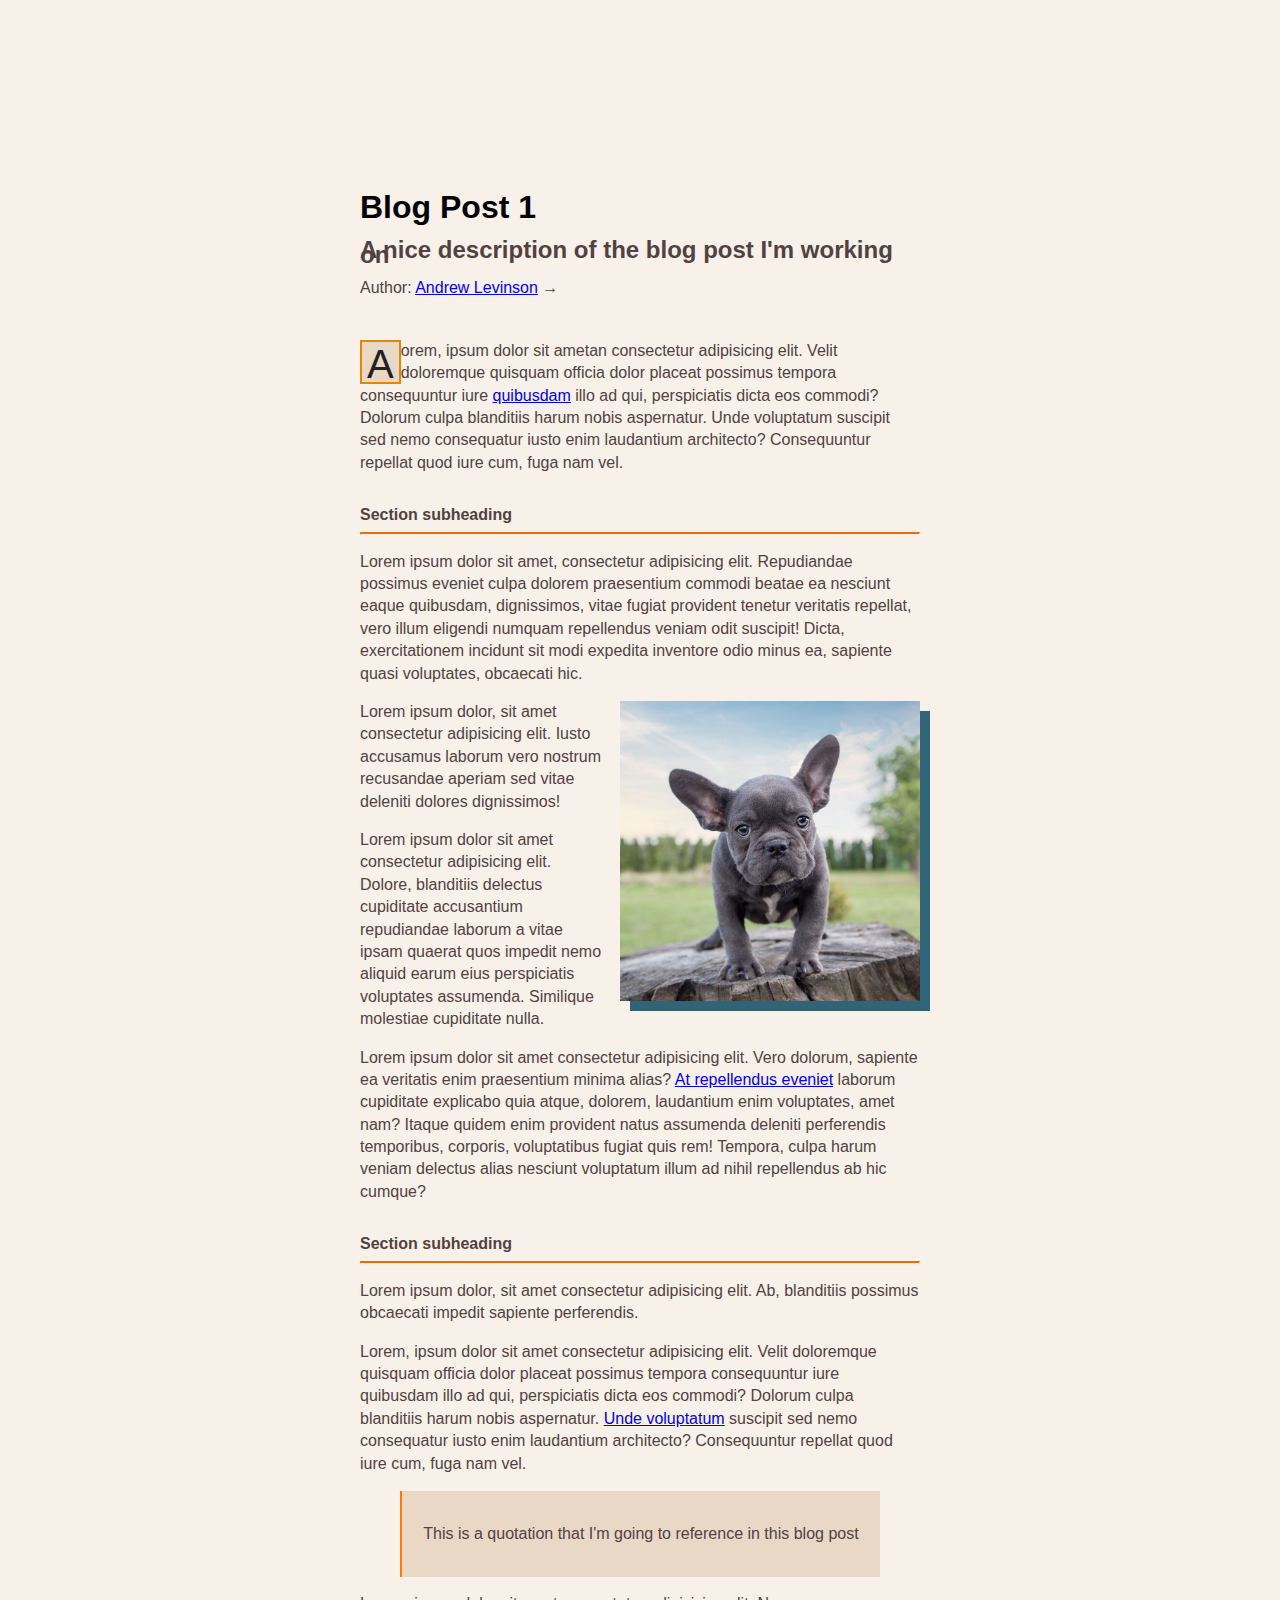
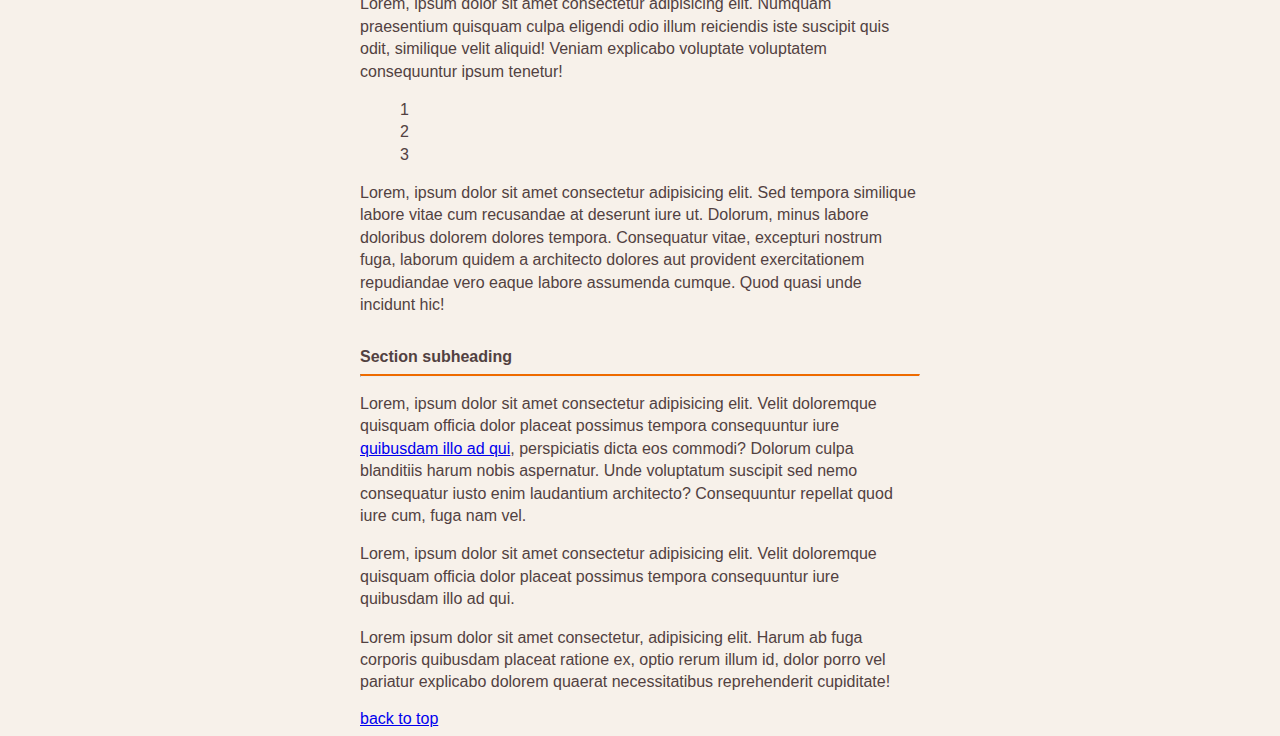
<file: lab/exercise/core-lab-week-3-in-class-starter-main/starter-code/index.html>
<html lang="en">
  <head>
    <meta charset="UTF-8" />
    <meta http-equiv="X-UA-Compatible" content="IE=edge" />
    <meta name="viewport" content="width=device-width, initial-scale=1.0" />
    <title>Example Blog Post</title>
    <link rel="stylesheet" href="style.css" />
  </head>
  <body>
    <main class="container">
      <header>
        <h1>Blog Post 1</h1>
        <h2>A nice description of the blog post I'm working on</h2>
        <p class="author">Author: <a href="#">Andrew Levinson</a> &#8594; </p>
      </header>
      <article>
        <section class="content">
          <p>
            <span class="firstcharacter">A</span> orem, ipsum dolor sit ametan consectetur adipisicing elit. Velit doloremque quisquam officia dolor placeat
            possimus tempora consequuntur iure <a href="#">quibusdam</a> illo ad qui, perspiciatis dicta eos commodi?
            Dolorum culpa blanditiis harum nobis aspernatur. Unde voluptatum suscipit sed nemo consequatur iusto enim
            laudantium architecto? Consequuntur repellat quod iure cum, fuga nam vel.
          </p>

          <h3>Section subheading</h3>
          <hr> 
          <p>
            Lorem ipsum dolor sit amet, consectetur adipisicing elit. Repudiandae possimus eveniet culpa dolorem
            praesentium commodi beatae ea nesciunt eaque quibusdam, dignissimos, vitae fugiat provident tenetur
            veritatis repellat, vero illum eligendi numquam repellendus veniam odit suscipit! Dicta, exercitationem
            incidunt sit modi expedita inventore odio minus ea, sapiente quasi voluptates, obcaecati hic.
          </p>
          <img src="frenchie.jpg" width="300" height="300" class="frenchie-pic" />
          <p>
            Lorem ipsum dolor, sit amet consectetur adipisicing elit. Iusto accusamus laborum vero nostrum recusandae
            aperiam sed vitae deleniti dolores dignissimos!
          </p>
          <p>
            Lorem ipsum dolor sit amet consectetur adipisicing elit. Dolore, blanditiis delectus cupiditate accusantium
            repudiandae laborum a vitae ipsam quaerat quos impedit nemo aliquid earum eius perspiciatis voluptates
            assumenda. Similique molestiae cupiditate nulla.
          </p>
          <p>
            Lorem ipsum dolor sit amet consectetur adipisicing elit. Vero dolorum, sapiente ea veritatis enim
            praesentium minima alias? <a href="#">At repellendus eveniet</a> laborum cupiditate explicabo quia atque,
            dolorem, laudantium enim voluptates, amet nam? Itaque quidem enim provident natus assumenda deleniti
            perferendis temporibus, corporis, voluptatibus fugiat quis rem! Tempora, culpa harum veniam delectus alias
            nesciunt voluptatum illum ad nihil repellendus ab hic cumque?
          </p>
          <h3>Section subheading</h3>
          <hr> 
          <p>
            Lorem ipsum dolor, sit amet consectetur adipisicing elit. Ab, blanditiis possimus obcaecati impedit sapiente
            perferendis.
          </p>
          <p>
            Lorem, ipsum dolor sit amet consectetur adipisicing elit. Velit doloremque quisquam officia dolor placeat
            possimus tempora consequuntur iure quibusdam illo ad qui, perspiciatis dicta eos commodi? Dolorum culpa
            blanditiis harum nobis aspernatur. <a href="#">Unde voluptatum</a> suscipit sed nemo consequatur iusto enim
            laudantium architecto? Consequuntur repellat quod iure cum, fuga nam vel.
          </p>
          <blockquote>This is a quotation that I'm going to reference in this blog post</blockquote>
          <p>
            Lorem, ipsum dolor sit amet consectetur adipisicing elit. Numquam praesentium quisquam culpa eligendi odio
            illum reiciendis iste suscipit quis odit, similique velit aliquid! Veniam explicabo voluptate voluptatem
            consequuntur ipsum tenetur!
          </p>
          <figure class="flex-container">
            <div>1</div>
            <div>2</div>
            <div>3</div>
          </figure>
          <p>
            Lorem, ipsum dolor sit amet consectetur adipisicing elit. Sed tempora similique labore vitae cum recusandae
            at deserunt iure ut. Dolorum, minus labore doloribus dolorem dolores tempora. Consequatur vitae, excepturi
            nostrum fuga, laborum quidem a architecto dolores aut provident exercitationem repudiandae vero eaque labore
            assumenda cumque. Quod quasi unde incidunt hic!
          </p>

          <h3>Section subheading</h3>
          <hr> 
          <p>
            Lorem, ipsum dolor sit amet consectetur adipisicing elit. Velit doloremque quisquam officia dolor placeat
            possimus tempora consequuntur iure <a href="#">quibusdam illo ad qui</a>, perspiciatis dicta eos commodi?
            Dolorum culpa blanditiis harum nobis aspernatur. Unde voluptatum suscipit sed nemo consequatur iusto enim
            laudantium architecto? Consequuntur repellat quod iure cum, fuga nam vel.
          </p>
          <p>
            Lorem, ipsum dolor sit amet consectetur adipisicing elit. Velit doloremque quisquam officia dolor placeat
            possimus tempora consequuntur iure quibusdam illo ad qui.
          </p>
          <p>
            Lorem ipsum dolor sit amet consectetur, adipisicing elit. Harum ab fuga corporis quibusdam placeat ratione
            ex, optio rerum illum id, dolor porro vel pariatur explicabo dolorem quaerat necessitatibus reprehenderit
            cupiditate!
          </p>
        </section>
      </article>
      <footer>
        <a href="#">back to top</a>
      </footer>
    </main>
  </body>
</html>
</file>
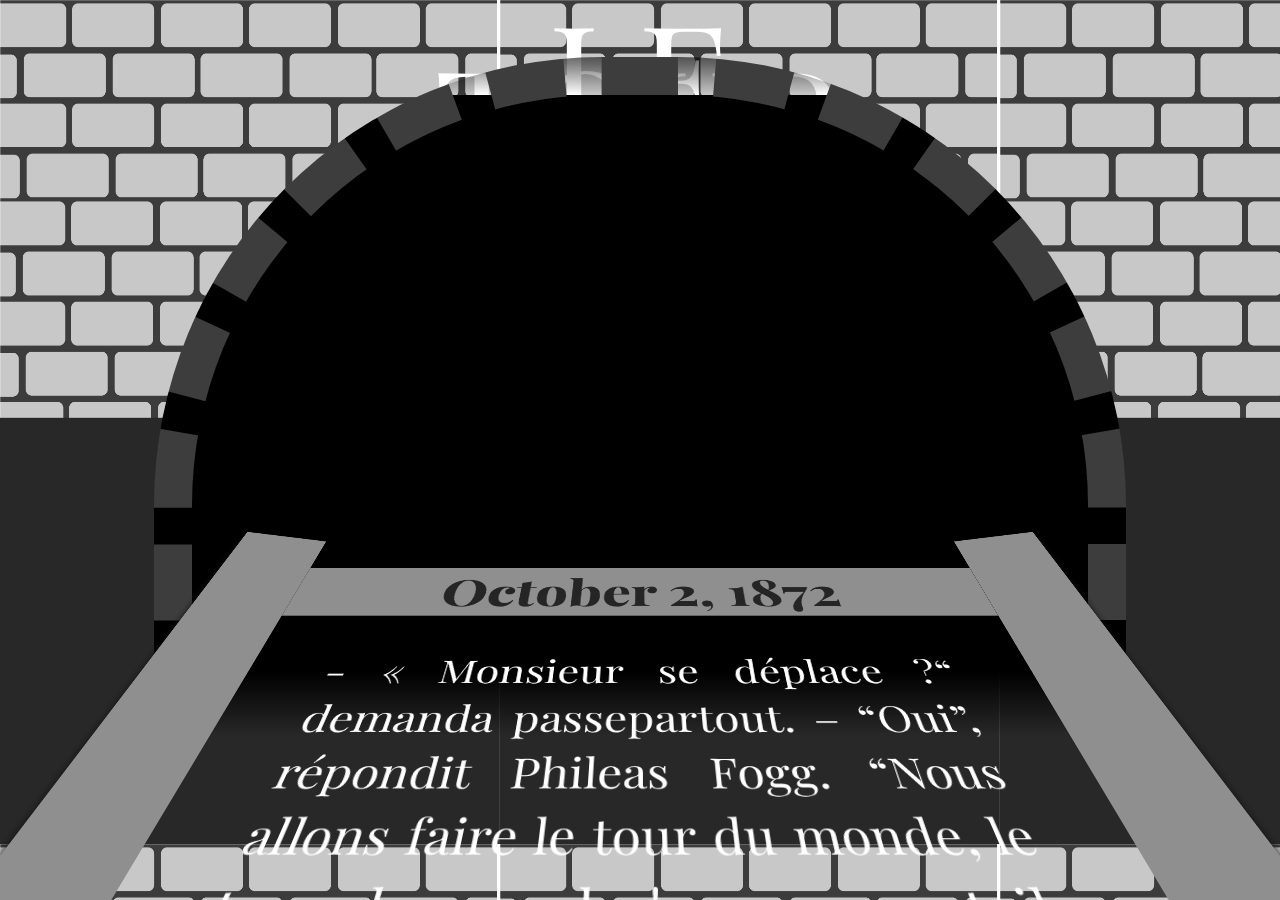
<file: studio/project 2/main_page.html>
<html lang="en">
<head>
  <meta charset="UTF-8">
  <meta name="viewport" content="width=device-width, initial-scale=1.0">
  <link rel="stylesheet" href="stylesheet.css">
  <title>Document</title>
</head>

<div class= "intro-block"> 
    <div class="title">
   <h1>LE TOUR DU MONDE EN 80 JOURS</h1> 

   <div class="author">
        <h2> Jules Vernes</h2> 
    </div>
    </div>
    </div>

<div class="semi-circle"> 

</div>    

<body>   
<div class="wrapper">
    <div class="scroll-text">
        <h2> October 2, 1872 </h2>
        <p> 
        - « Monsieur se déplace ?“ demanda passepartout.
        – “Oui”, répondit Phileas Fogg. “Nous allons faire le tour du monde, le tour du monde ! murmura-t-il.  En quatre-vingts jours, répondit Mr. Fogg. Ainsi, nous n’avons pas un instant à perdre.” </p>
        <h2> LONDON TO SUEZ </h2>
        <p>
        À huit heures quarante, Phileas Fogg et son domestique prirent place dans le même compartiment. À huit heures quarante-cinq, un coup de sifflet retentit, et le train se mit en marche, en route pour Brindisi de Londres. Passepartout, encore abasourdi, pressait machinalement contre lui le sac aux bank-notes.
        Et les accidents de machine, les déraillements, les rencontres, la mauvaise saison, l’accumulation des neiges, est-ce que tout n’était pas contre Phileas Fogg?
        Le mercredi 9 octobre, on attendait pour onze heures du matin, à Suez, le paquebot Mongolia, de la Compagnie péninsulaire et orientale, steamer en fer à hélice et à spardeck, jaugeant deux mille huit cents tonnes et possédant une force nominale de cinq cents chevaux. Le Mongolia faisait régulièrement les voyages de Brindisi à Bombay par le canal de Suez. </p>
        <h2> SUEZ TO BOMBAY </h2>
        <p>
        « Est-ce loin Bombay ? demanda Passepartout.
        – Assez loin, répondit Fogg Il vous faut encore une dizaine de jours de mer.
        Un quart d’heure plus tard, Fogg, et son léger bagage à la main, bien muni d’argent, d’ailleurs, s’embarquait à bord du Mongolia, et bientôt le rapide steamer filait à toute vapeur sur les eaux de la mer Rouge.
        La distance entre Suez et Aden est exactement de treize cent dix milles, et le cahier des charges de la Compagnie alloue à ses paquebots un laps de temps de cent trente-huit heures pour la franchir.
        Pendant la nuit suivante, le Mongolia franchit le détroit de Bab-el-Mandeb, dont le nom arabe signifie la Porte des Larmes, et le lendemain, 14, il faisait escale à Steamer-Point, au nord-ouest de la rade d’Aden. C’est là qu’il devait se réapprovisionner de combustible.
        Le Mongolia ne devait arriver que le 22 octobre à Bombay. Or, il y arrivait le 20. C’était donc, depuis son départ de Londres, un gain de deux jours, que Phileas Fogg inscrivit méthodiquement sur son itinéraire à la colonne des bénéfices.
        C’était à quatre heures et demie du soir que les passagers du Mongolia avaient débarqué à Bombay, et le train de Calcutta partait à huit heures précises. 
        </p>
        <h2> BOMBAY TO CALCUTTA</h2>
        <p>
        Le train était parti à l’heure réglementaire. Il emportait un certain nombre de voyageurs, quelques officiers, des fonctionnaires civils et des négociants en opium et en indigo, que leur commerce appelait dans la partie orientale de la péninsule.
        À huit heures du matin et à quinze milles en avant de la station de Rothal, le train s’arrêta au milieu d’une vaste clairière, bordée de quelques bungalows et de cabanes d’ouvriers.
        « Les voyageurs descendent ici. »
        Passepartout, non moins surpris, s’élança sur la voie et revint presque aussitôt, s’écriant : « Monsieur, plus de chemin de fer ! »
        –Monsieur Fogg, il s’agit ici d’un retard absolument préjudiciable à vos intérêts ? 
        –J’ai deux jours d’avance à sacrifier. Il y a un steamer qui part de Calcutta pour Hong-Kong le 25 à midi. Nous ne sommes qu’au 22, et nous arriverons à temps à Calcutta. »
        « Monsieur, dit-il, je crois que j’ai trouvé un moyen de transport » dit Passepartout. 
        – Lequel ?
        – Un éléphant ! Un éléphant qui appartient à un Indien logé à cent pas d’ici.
        – Allons voir l’éléphant », répondit Mr. Fogg.
        Enfin, à sept heures du matin, Calcutta était atteint. Le paquebot, en partance pour Hong- Kong, ne levait l’ancre qu’à midi. Phileas Fogg avait donc cinq heures devant lui.
        </p>
        <h2> CALCUTTA TO HONG-KONG </h2>
        <p>
        Le Rangoon, l’un des paquebots que la Compagnie péninsulaire et orientale emploie au service des mers de la Chine et du Japon, était un steamer en fer, à hélice, jaugeant brut dix-sept cent soixante-dix tonnes, et d’une force nominale de quatre cents chevaux. Après tout, il ne s’agissait que d’une traversée de trois mille cinq cents milles, soit de onze à douze jours.
        Pendant les journées du 3 et du 4 novembre, ce fut une sorte de tempête. La bourrasque battit la mer avec véhémence. La vitesse du paquebot, on le conçoit, fut notablement diminuée, et l’on put estimer qu’il arriverait à Hong-Kong avec vingt heures de retard sur l’heure réglementaire, et plus même, si la tempête ne cessait pas.
        Enfin la tourmente s’apaisa. L’état de la mer se modifia dans la journée du 4 novembre. Le vent sauta de deux quarts dans le sud et redevint favorable. Mais on ne pouvait regagner tout le temps perdu. Il fallait bien en prendre son parti, et la terre ne fut signalée que le 6, à cinq heures du matin. L’itinéraire de Phileas Fogg portait l’arrivée du paquebot au 5. Or, il n’arrivait que le 6. C’était donc vingt-quatre heures de retard, et le départ pour Yokohama serait nécessairement manqué. </p>
        <h2> HONG KONG TO YOKOHAMA</h2>
        <p>
        En effet, le steamer qui fait de Yokohama à San Francisco la traversée du Pacifique était en correspondance directe avec le paquebot de Hong-Kong, et il ne pouvait partir avant que celui-ci fût arrivé.
        Une demi-heure plus tard, les voyageurs descendaient sur le quai d’embarquement, et là Mr. Fogg apprenait que le Carnatic était quand même parti depuis la veille. Le Carnatic, ayant terminé ses réparations, a quitté Hong-Kong douze heures plus tôt sans prévenir personne, et maintenant il faudra attendre huit jours le prochain départ !
        Cependant Mr. Fogg ne se déconcertait pas, et il allait continuer ses recherches, dût-il pousser jusqu’à Macao, quand il fut accosté par un marin sur l’avant-port.
        Le bateau-pilote no 43, son équipage à bord, ses vivres embarqués, était prêt à appareiller. C’était une charmante petite goélette de vingt tonneaux que la Tankadère, bien pincée de l’avant, très dégagée dans ses façons, très allongée dans ses lignes d’eau. On eût dit un yacht de course.
        Le soir, le pilote avait relevé au loch un parcours de deux cent vingt milles depuis Hong- Kong, et Phileas Fogg pouvait espérer qu’en arrivant à Yokohama, il n’aurait aucun retard à inscrire à son programme. </p>
         <h2> YOKOHAMA TO SAN FRANCISCO </h2>
        <p>
        Les signaux faits par la Tankadère avaient été aperçus du paquebot de Yokohama (Le Carnatic). Le capitaine, voyant un pavillon en berne, s’était dirigé vers la petite goélette. Puis l’honorable gentleman, Mrs. Aouda et Fix étaient montés à bord du steamer, qui avait aussitôt fait route pour Nagasaki et Yokohama.
        Le paquebot faisant la traversée de Yokohama à San Francisco appartenait à la Compagnie du « Pacific Mail steam », et se nommait le General-Grant. C’était un vaste steamer à roues, jaugeant deux mille cinq cents tonnes, bien aménagé et doué d’une grande vitesse.
        À filer ses douze milles à l’heure, le paquebot ne devait pas employer plus de vingt et un jours pour traverser le Pacifique. Phileas Fogg était donc autorisé à croire que, rendu le 2 décembre à San Francisco, il serait le 11 à New York et le 20 à Londres.
        Neuf jours après avoir quitté Yokohama, Phileas Fogg avait exactement parcouru la moitié du globe terrestre.
        Il était sept heures du matin, quand Phileas Fogg, Mrs. Aouda et Passepartout prirent pied sur le continent américain, – si toutefois on peut donner ce nom au quai flottant sur lequel ils débarquèrent. </p>
         <h2> SAN FRANCISCO TO NEW YORK </h2>
        <p>
        Mr. Fogg, aussitôt débarqué, s’informa de l’heure à laquelle partait le premier train pour New York. C’était à six heures du soir.
        À six heures moins un quart, les voyageurs atteignaient la gare et trouvaient le train prêt à partir.
        New York et San Francisco sont donc présentement réunis par un ruban de métal non interrompu qui ne mesure pas moins de trois mille sept cent quatre-vingt-six milles. Autrefois, dans les circonstances les plus favorables, on employait six mois pour aller de New York à San Francisco. Maintenant, on met sept jours.
        Pendant la nuit du 5 au 6 décembre, le train courut au sud-est sur un espace de cinquante milles environ ; puis il remonta d’autant vers le nord-est, en s’approchant du grand lac Salé.
        Enfin l’Hudson apparut, et, le 11 décembre, à onze heures un quart du soir, le train s’arrêtait dans la gare, sur la rive droite du fleuve, devant le « pier » même des steamers de la ligne Cunard, autrement dite « British and North American royal mail steam pack et Co. ». Le China, à destination de Liverpool, était parti depuis quarante-cinq minutes ! </p>
         <h2>  NEW YORK TO LONDON </h2>
        <p>
        En partant, le China semblait avoir emporté avec lui le dernier espoir de Phileas Fogg.
        Le lendemain, c’était le 12 décembre. Du 12, sept heures du matin, au 21, huit heures quarante-cinq minutes du soir, il restait neuf jours treize heures et quarante-cinq minutes.
        Ce gentleman semblait devoir échouer dans sa dernière tentative, quand il aperçut, mouillé devant la Batterie, à une encablure au plus, un navire de commerce à hélice, de formes fines, dont la cheminée, laissant échapper de gros flocons de fumée, indiquait qu’il se préparait à appareiller. Phileas Fogg héla un canot, s’y embarqua, et, en quelques coups d’aviron, il se trouvait à l’échelle de l’Henrietta, steamer à coque de fer, dont tous les hauts étaient en bois.
        Au moment où l’Henrietta appareillait, tous quatre étaient à bord.
        Le 16 décembre, c’était le soixante-quinzième jour écoulé depuis le départ de Londres. En somme, l’Henrietta n’avait pas encore un retard inquiétant.
        Vers une heure du matin, l’Henrietta entrait à haute mer dans le port de Queenstown, et les passagers débarquèrent aussitôt.
        Avec lui, avec Mrs. Aouda, avec Passepartout, qui ne prenait plus le temps de respirer, il montait dans le train de Queenstown à une heure et demie du matin, arrivait à Dublin au jour naissant, et s’embarquait aussitôt sur un de ces steamers. À midi moins vingt, le 21 décembre, Phileas Fogg débarquait enfin sur le quai de Liverpool. Il n’était plus qu’à six heures de Londres.
        Phileas Fogg demanda s’il y avait un express prêt à partir pour Londres… Il était deux heures quarante... L’express était parti depuis trente-cinq minutes. Phileas Fogg commanda alors un train spécial. Il y avait plusieurs locomotives de grande vitesse en pression ; mais, attendu les exigences du service, le train spécial ne put quitter la gare avant trois heures. </p>
         <h2> December 21 1872 </h2>
        <p> À la cinquante-septième seconde, la porte du salon s’ouvrit, et le balancier n’avait pas battu la soixantième seconde, que Phileas Fogg apparaissait, suivi d’une foule en délire qui avait forcé l’entrée du club, et de sa voix calme :
        « Me voici, messieurs », disait-il. </p>
        

  </div>
</div>   
</body>
</html>
</file>
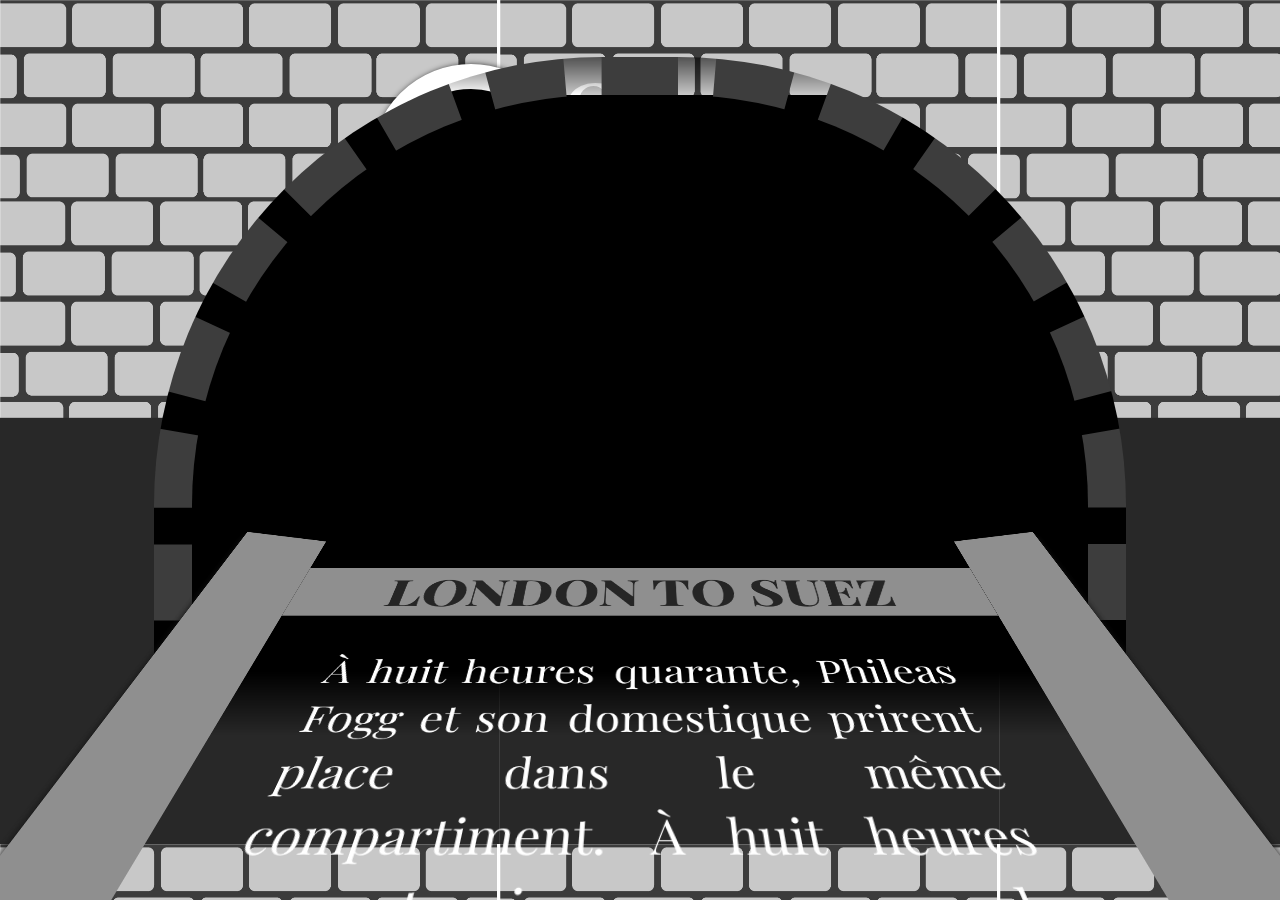
<file: studio/project 2/second_page.html>
<html lang="en">
<head>
  <meta charset="UTF-8">
  <meta name="viewport" content="width=device-width, initial-scale=1.0">
  <link rel="stylesheet" href="stylesheet.css">
  <title>Document</title>
</head>


<body>  

<div class="circle"> 

</div>

<div class= "title">
  <h1> 80 DAYS</h1>
</div>

<div class="semi-circle"> 

</div>    
 
<div class="background">
<div class="wrapper">
    <div class="scroll-text">
        <h2> LONDON TO SUEZ </h2>
        <p>
        À huit heures quarante, Phileas Fogg et son domestique prirent place dans le même compartiment. À huit heures quarante-cinq, un coup de sifflet retentit, et le train se mit en marche, en route pour Brindisi de Londres. Passepartout, encore abasourdi, pressait machinalement contre lui le sac aux bank-notes.
        Et les accidents de machine, les déraillements, les rencontres, la mauvaise saison, l’accumulation des neiges, est-ce que tout n’était pas contre Phileas Fogg?
        Le mercredi 9 octobre, on attendait pour onze heures du matin, à Suez, le paquebot Mongolia, de la Compagnie péninsulaire et orientale, steamer en fer à hélice et à spardeck, jaugeant deux mille huit cents tonnes et possédant une force nominale de cinq cents chevaux. Le Mongolia faisait régulièrement les voyages de Brindisi à Bombay par le canal de Suez. </p>
        <h2> SUEZ TO BOMBAY </h2>
        <p>
        « Est-ce loin Bombay ? demanda Passepartout.
        – Assez loin, répondit Fogg Il vous faut encore une dizaine de jours de mer.
        Un quart d’heure plus tard, Fogg, et son léger bagage à la main, bien muni d’argent, d’ailleurs, s’embarquait à bord du Mongolia, et bientôt le rapide steamer filait à toute vapeur sur les eaux de la mer Rouge.
        La distance entre Suez et Aden est exactement de treize cent dix milles, et le cahier des charges de la Compagnie alloue à ses paquebots un laps de temps de cent trente-huit heures pour la franchir.
        Pendant la nuit suivante, le Mongolia franchit le détroit de Bab-el-Mandeb, dont le nom arabe signifie la Porte des Larmes, et le lendemain, 14, il faisait escale à Steamer-Point, au nord-ouest de la rade d’Aden. C’est là qu’il devait se réapprovisionner de combustible.
        Le Mongolia ne devait arriver que le 22 octobre à Bombay. Or, il y arrivait le 20. C’était donc, depuis son départ de Londres, un gain de deux jours, que Phileas Fogg inscrivit méthodiquement sur son itinéraire à la colonne des bénéfices.
        C’était à quatre heures et demie du soir que les passagers du Mongolia avaient débarqué à Bombay, et le train de Calcutta partait à huit heures précises. 
        </p>
        <h2> BOMBAY TO CALCUTTA</h2>
        <p>
        Le train était parti à l’heure réglementaire. Il emportait un certain nombre de voyageurs, quelques officiers, des fonctionnaires civils et des négociants en opium et en indigo, que leur commerce appelait dans la partie orientale de la péninsule.
        À huit heures du matin et à quinze milles en avant de la station de Rothal, le train s’arrêta au milieu d’une vaste clairière, bordée de quelques bungalows et de cabanes d’ouvriers.
        « Les voyageurs descendent ici. »
        Passepartout, non moins surpris, s’élança sur la voie et revint presque aussitôt, s’écriant : « Monsieur, plus de chemin de fer ! »
        –Monsieur Fogg, il s’agit ici d’un retard absolument préjudiciable à vos intérêts ? 
        –J’ai deux jours d’avance à sacrifier. Il y a un steamer qui part de Calcutta pour Hong-Kong le 25 à midi. Nous ne sommes qu’au 22, et nous arriverons à temps à Calcutta. »
        « Monsieur, dit-il, je crois que j’ai trouvé un moyen de transport » dit Passepartout. 
        – Lequel ?
        – Un éléphant ! Un éléphant qui appartient à un Indien logé à cent pas d’ici.
        – Allons voir l’éléphant », répondit Mr. Fogg.
        Enfin, à sept heures du matin, Calcutta était atteint. Le paquebot, en partance pour Hong- Kong, ne levait l’ancre qu’à midi. Phileas Fogg avait donc cinq heures devant lui.
        </p>
        <h2> CALCUTTA TO HONG-KONG </h2>
        <p>
        Le Rangoon, l’un des paquebots que la Compagnie péninsulaire et orientale emploie au service des mers de la Chine et du Japon, était un steamer en fer, à hélice, jaugeant brut dix-sept cent soixante-dix tonnes, et d’une force nominale de quatre cents chevaux. Après tout, il ne s’agissait que d’une traversée de trois mille cinq cents milles, soit de onze à douze jours.
        Pendant les journées du 3 et du 4 novembre, ce fut une sorte de tempête. La bourrasque battit la mer avec véhémence. La vitesse du paquebot, on le conçoit, fut notablement diminuée, et l’on put estimer qu’il arriverait à Hong-Kong avec vingt heures de retard sur l’heure réglementaire, et plus même, si la tempête ne cessait pas.
        Enfin la tourmente s’apaisa. L’état de la mer se modifia dans la journée du 4 novembre. Le vent sauta de deux quarts dans le sud et redevint favorable. Mais on ne pouvait regagner tout le temps perdu. Il fallait bien en prendre son parti, et la terre ne fut signalée que le 6, à cinq heures du matin. L’itinéraire de Phileas Fogg portait l’arrivée du paquebot au 5. Or, il n’arrivait que le 6. C’était donc vingt-quatre heures de retard, et le départ pour Yokohama serait nécessairement manqué. </p>
        <h2> HONG KONG TO YOKOHAMA</h2>
        <p>
        En effet, le steamer qui fait de Yokohama à San Francisco la traversée du Pacifique était en correspondance directe avec le paquebot de Hong-Kong, et il ne pouvait partir avant que celui-ci fût arrivé.
        Une demi-heure plus tard, les voyageurs descendaient sur le quai d’embarquement, et là Mr. Fogg apprenait que le Carnatic était quand même parti depuis la veille. Le Carnatic, ayant terminé ses réparations, a quitté Hong-Kong douze heures plus tôt sans prévenir personne, et maintenant il faudra attendre huit jours le prochain départ !
        Cependant Mr. Fogg ne se déconcertait pas, et il allait continuer ses recherches, dût-il pousser jusqu’à Macao, quand il fut accosté par un marin sur l’avant-port.
        Le bateau-pilote no 43, son équipage à bord, ses vivres embarqués, était prêt à appareiller. C’était une charmante petite goélette de vingt tonneaux que la Tankadère, bien pincée de l’avant, très dégagée dans ses façons, très allongée dans ses lignes d’eau. On eût dit un yacht de course.
        Le soir, le pilote avait relevé au loch un parcours de deux cent vingt milles depuis Hong- Kong, et Phileas Fogg pouvait espérer qu’en arrivant à Yokohama, il n’aurait aucun retard à inscrire à son programme. </p>
         <h2> YOKOHAMA TO SAN FRANCISCO </h2>
        <p>
        Les signaux faits par la Tankadère avaient été aperçus du paquebot de Yokohama (Le Carnatic). Le capitaine, voyant un pavillon en berne, s’était dirigé vers la petite goélette. Puis l’honorable gentleman, Mrs. Aouda et Fix étaient montés à bord du steamer, qui avait aussitôt fait route pour Nagasaki et Yokohama.
        Le paquebot faisant la traversée de Yokohama à San Francisco appartenait à la Compagnie du « Pacific Mail steam », et se nommait le General-Grant. C’était un vaste steamer à roues, jaugeant deux mille cinq cents tonnes, bien aménagé et doué d’une grande vitesse.
        À filer ses douze milles à l’heure, le paquebot ne devait pas employer plus de vingt et un jours pour traverser le Pacifique. Phileas Fogg était donc autorisé à croire que, rendu le 2 décembre à San Francisco, il serait le 11 à New York et le 20 à Londres.
        Neuf jours après avoir quitté Yokohama, Phileas Fogg avait exactement parcouru la moitié du globe terrestre.
        Il était sept heures du matin, quand Phileas Fogg, Mrs. Aouda et Passepartout prirent pied sur le continent américain, – si toutefois on peut donner ce nom au quai flottant sur lequel ils débarquèrent. </p>
         <h2> SAN FRANCISCO TO NEW YORK </h2>
        <p>
        Mr. Fogg, aussitôt débarqué, s’informa de l’heure à laquelle partait le premier train pour New York. C’était à six heures du soir.
        À six heures moins un quart, les voyageurs atteignaient la gare et trouvaient le train prêt à partir.
        New York et San Francisco sont donc présentement réunis par un ruban de métal non interrompu qui ne mesure pas moins de trois mille sept cent quatre-vingt-six milles. Autrefois, dans les circonstances les plus favorables, on employait six mois pour aller de New York à San Francisco. Maintenant, on met sept jours.
        Pendant la nuit du 5 au 6 décembre, le train courut au sud-est sur un espace de cinquante milles environ ; puis il remonta d’autant vers le nord-est, en s’approchant du grand lac Salé.
        Enfin l’Hudson apparut, et, le 11 décembre, à onze heures un quart du soir, le train s’arrêtait dans la gare, sur la rive droite du fleuve, devant le « pier » même des steamers de la ligne Cunard, autrement dite « British and North American royal mail steam pack et Co. ». Le China, à destination de Liverpool, était parti depuis quarante-cinq minutes ! </p>
         <h2>  NEW YORK TO LONDON </h2>
        <p>
        En partant, le China semblait avoir emporté avec lui le dernier espoir de Phileas Fogg.
        Le lendemain, c’était le 12 décembre. Du 12, sept heures du matin, au 21, huit heures quarante-cinq minutes du soir, il restait neuf jours treize heures et quarante-cinq minutes.
        Ce gentleman semblait devoir échouer dans sa dernière tentative, quand il aperçut, mouillé devant la Batterie, à une encablure au plus, un navire de commerce à hélice, de formes fines, dont la cheminée, laissant échapper de gros flocons de fumée, indiquait qu’il se préparait à appareiller. Phileas Fogg héla un canot, s’y embarqua, et, en quelques coups d’aviron, il se trouvait à l’échelle de l’Henrietta, steamer à coque de fer, dont tous les hauts étaient en bois.
        Au moment où l’Henrietta appareillait, tous quatre étaient à bord.
        Le 16 décembre, c’était le soixante-quinzième jour écoulé depuis le départ de Londres. En somme, l’Henrietta n’avait pas encore un retard inquiétant.
        Vers une heure du matin, l’Henrietta entrait à haute mer dans le port de Queenstown, et les passagers débarquèrent aussitôt.
        Avec lui, avec Mrs. Aouda, avec Passepartout, qui ne prenait plus le temps de respirer, il montait dans le train de Queenstown à une heure et demie du matin, arrivait à Dublin au jour naissant, et s’embarquait aussitôt sur un de ces steamers. À midi moins vingt, le 21 décembre, Phileas Fogg débarquait enfin sur le quai de Liverpool. Il n’était plus qu’à six heures de Londres.
        Phileas Fogg demanda s’il y avait un express prêt à partir pour Londres… Il était deux heures quarante... L’express était parti depuis trente-cinq minutes. Phileas Fogg commanda alors un train spécial. Il y avait plusieurs locomotives de grande vitesse en pression ; mais, attendu les exigences du service, le train spécial ne put quitter la gare avant trois heures. </p>
         <h2> December 21 1872 </h2>
        <p> À la cinquante-septième seconde, la porte du salon s’ouvrit, et le balancier n’avait pas battu la soixantième seconde, que Phileas Fogg apparaissait, suivi d’une foule en délire qui avait forcé l’entrée du club, et de sa voix calme :
        « Me voici, messieurs », disait-il. </p>
        

  </div>
</div> 
</div>  
</body>
</html>
</file>
<file: stylesheet.css>
@import url('https://fonts.googleapis.com/css2?family=Work+Sans:ital,wght@0,100;0,200;0,300;0,400;0,500;0,600;0,700;0,800;0,900;1,100;1,200;1,300;1,400;1,500;1,600;1,700;1,800;1,900&display=swap');


html {
    height: 100vh;
    background-color: rgb(223, 223, 223);
    overflow-x: hidden;
    overflow-y: scroll;
}
body {
    overflow-x: hidden;
    min-height: 100vh;
    max-width: 100%
}

.nav-bar {
    display: flex;
    flex-wrap: wrap;
    flex-direction: row;
    justify-content: space-between;
    border-bottom: solid;
    border-width: 1pt;
    height: 27pt;
    width: 99%;
    position: fixed;
    top: -1vh;
    margin-top: 1vh;
    background-color: rgb(223, 223, 223);
    z-index: 999 ;
}

.nav-bar-right {
position: relative;
    top: 1px;

}


h4 {
    font-family: 'Work Sans', sans-serif;
    font-size: 10pt;
    font-weight: 800;
    text-decoration: none;
    color: black;
    position: relative;
    top: -0.5em;
}

a {
    font-family: 'Work Sans', sans-serif;
    font-size: 10pt;
    font-weight: 800;
    text-decoration: none;
    color: black;
    position: relative;
    top: 10px;
    margin-left: 10px;
}

a:hover  { 
    color: rgb(255, 247, 133);

}



h1 {
    font-family: 'Work Sans', sans-serif;
    font-size: 22em;
    font-weight: 700;
    padding: 0;
    margin:0;
    line-height: 7pt;
    opacity: 0.5;
    color: rgb(34, 34, 34);

}



.title {
    position: relative;
    top: 9.5em;
    z-index: 998;


}

.title2 {
    position: relative;
    top: 24em ;
    z-index: 998;


}

h2 {
    font-family: 'Work Sans', sans-serif;
    font-size: 13pt;
    font-weight: 500;
    line-height: 14pt;

}

.introduction {
    position: relative;
    top: 32em;
    font-family: 'Work Sans', sans-serif;
    text-align: left;
    margin-left: 2vh;
    max-width: 30em;

}

h3 {
    font-family: 'Work Sans', sans-serif;
    font-size: 80pt;
    font-weight: 700;
    position: relative;
    bottom: 8vh;
    color:rgb(49, 49, 49);
    
}

.square {
    position: relative;
    top: -7em;
    height: 560px;
    width: 810px;
    background-color: rgb(72, 0, 240);
    left: 40%;
    opacity: 0.5;

}

.footer-bar {
    display: flex;
    flex-wrap: wrap;
    flex-direction: row;
    justify-content: space-between;
    border-bottom: solid;
    border-top: solid;
    border-width: 1pt;
    height: 27pt;
    min-width: 100%;
    position: relative;
    top: -3em;
    margin-top: 1vh;
}


.footer-bar-center{

    display: none;   

}




.Works {
    position: relative;
    top: -6em ;
}

h5 {
    font-family: 'Work Sans', sans-serif;
    font-size: 25pt;
    font-weight: 800;
    line-height: 25pt;
    color: rgb(41, 41, 41);

}


h6 {
    font-family: 'Work Sans', sans-serif;
    font-size: 10pt;
    font-weight: 500;
    color: rgb(41, 41, 41);
    line-height: 12pt;
    
}

.project-title{
    }

.project-box {
   
    position: relative;
    top: -17em ;
    min-height: 100%;
    width: 100%;
    border-top-style: solid;
    border-bottom-style: solid;
    border-width: 1pt;
    display: flex;
    flex-direction: row;
    gap: 0px;
    flex: 1 2;
    margin-bottom: 2vh;
    line-height: 0em;
    padding-top: 3pt;
    padding-bottom: 3pt;

}



.project-title2{
   
    position: relative;
    top: -3em;
    max-width: 22em; 
    }


    .project-box2 {
   
        position: relative;
        top: -17em ;
        min-height: 100%;
        width: 100%;
        border-top-style: solid;
        border-bottom-style: solid;
        border-width: 1pt;
        display: flex;
        flex-direction: row;
        gap: 0px;
        flex: 1 1;
        margin-bottom: 2vh;
        line-height: 0em;
        padding-top: 3pt;
        padding-bottom: 3pt;
    
    }
    


.Project-images{
    position: relative;
    display: flex;
    flex-direction: row;
    flex-wrap: wrap;
    justify-content: right;
      
}


img {
    object-fit: contain;
    max-width:30em;
   max-height: 100%;
    margin: 3pt;
    transition: .2s ease;


 
}

img:hover {
    transform: scale(1.2);
}

@media screen and (max-device-width: 640px){

    .nav-bar {
        display: flex;
        flex-wrap: wrap;
        flex-direction: row;
        justify-content: space-between;
        border-bottom: solid;
        border-width: 1pt;
        height: 27pt;
        width: 96%;
        position: fixed;
        top: -1vh;
        margin-top: 1vh;
        background-color: rgb(223, 223, 223);
        z-index: 999 ;
    }


h1 {
    font-family: 'Work Sans', sans-serif;
    font-size: 7.5em;
    font-weight: 700;
    padding: 0;
    margin:0;
    line-height: 3pt;
    opacity: 0.5;
    color: rgb(34, 34, 34);

}



.title {
    position: relative;
    top: 7em;
    z-index: 998;


}

.title2 {
    position: relative;
    top: 12em ;
    z-index: 998;
}


h2 {
    font-family: 'Work Sans', sans-serif;
    font-size: 10pt;
    font-weight: 500;
    line-height: 12pt;

}

.square {
    position: relative;
    top: -7em;
    height: 275px;
    width: 810px;
    background-color: rgb(72, 0, 240);
    left: 40%;
    opacity: 0.5;

}


.introduction {
    position: relative;
    top: 15em;
    font-family: 'Work Sans', sans-serif;
    max-width: 20em;
    margin-left: -1pt;

}

.footer-bar {
    display: flex;
    flex-wrap: wrap;
    flex-direction: row;
    justify-content: space-between;
    border-bottom: solid;
    border-top: solid;
    border-width: 1pt;
    height: 27pt;
    min-width: 100%;
    position: relative;
    top: -2em;
    margin-top: 1vh;
}


.footer-bar-center{

    display: none;   

}

h3 {
    font-family: 'Work Sans', sans-serif;
    font-size: 50pt;
    font-weight: 700;
    position: relative;
    bottom: 8vh;
    color:rgb(49, 49, 49);
    
}

.Works {
    position: relative;
    top: -2em ;
}

.project-title {

}


.project-box {
    position: relative;
    gap: 20px;
}



img:hover {
    transform: scale(1.2);
}

h6 {
    font-family: 'Work Sans', sans-serif;
    font-size: 8pt;
    font-weight: 500;
    color: rgb(41, 41, 41);
    line-height: 10pt;
    position: relative;
    top: -6vh;
}

h5 {
    font-family: 'Work Sans', sans-serif;
    font-size: 20pt;
    font-weight: 800;
    line-height: 22pt;
    color: rgb(41, 41, 41);

}



    /* Your CSS rules for your mobile phones here */
}
</file>
<file: design_studies/index.css>
*{
    margin: 0;
    padding: 0;
}

html {
    scroll-behavior: smooth;

}

:root{
    --main-yellow-color: FFE60A;

}

::-webkit-scrollbar{
    width: .5em;

}

::-webkit-scrollbar-track{
    background-color: rgba(155, 155, 155, 0.6);
    border-radius: 100vw;
    margin-block: .5em;
}


::-webkit-scrollbar-thumb{
    background-color: #FFE60A;
    border-radius: 100vw;
}

body{
    height:80vh ;
}

.header{
    min-height: 8vh;
    min-width: 100%;
    background-color: rgb(189, 189, 189);
    display: flex;
    flex-direction: row;
    justify-content: space-evenly;
    z-index: 999;
    position: fixed;
    
}

    .header a {

        font-size: 1em;
        font-family:  "Roboto Mono",sans-serif;
        max-width: 75%;
        margin-top: 3vh;
        color: black;
        text-decoration: none;
        
        }

        a:hover {
            color:rgb(132, 0, 255)
        }

p {
    font-size: 0.2em;
    font-family:  "Roboto Mono",sans-serif;
    text-decoration: none;
}

h1{
    font-family: "Roboto Mono",sans-serif;
    font-size: 3.3rem;

}

h4{
    font-family: "Roboto Mono",sans-serif;
    font-size: 6rem;

}

.hero-container {
    /*background-color: rgba(255, 255, 255, 0.85);*/
    height: 500vh; /*this needs to be bigger to allow space for the footer*/
    width: 100%;
    position: relative;
    z-index: 1;
    display: flex;
    justify-content: flex-end;
    flex-direction: column;
    overflow: hidden;


}



 .landing-container{

     min-width: 100%;
     width: 100%;
     max-width: 100%;
     height: 100%;

    display: flex;
    align-items: center;
    justify-content: center;
    flex-direction: column;

     flex-wrap: wrap;
    flex-basis: 100%;

     scroll-snap-align: center;
    overflow: hidden;

}

 .read-more{
    background-color: #FFE60A;
     display: flex;
     align-items: center;
     justify-content: center;
     flex-flow: column;
    transition: all 0.4s ease-in;      
 }

 .read-more2{
    background-color:#ffffff;
    display: flex;
    align-items: center;
    justify-content: center;
    flex-flow: column;
   transition: all 0.4s ease-in;      
}

.read-more3{
    background-color:#FFE60A;
    display: flex;
    align-items: center;
    justify-content: center;
    flex-flow: column;
   transition: all 0.4s ease-in;      
}

.read-more4{
    background-color:#ffffff;
    display: flex;
    align-items: center;
    justify-content: center;
    flex-flow: column;
   transition: all 0.4s ease-in;      
}

 .read-more p{
     font-family: "Roboto Mono",sans-serif;
  
 }

.slider{
    width: 100%;
    height: 100%;

}

.slider section{
    width: 100%;
    height: 100%;
    min-height: 100%;

}

.description-box {
    width: 70vh;
    align-self: right;
    color: white;
    font-family: "Roboto Mono",sans-serif;
    position: relative;
    left: 20vh;
    font-size: 0.9em;
}

/*.outro{*/
/*    background-color: #E5E5E5;*/
/*    width: 100%;*/
/*    height: available;*/
/*}*/


#canv {
    position: fixed;
    left: 0;
}
.controls  {
    display: flex;
    justify-content: right;
    width: 80%;
   position: absolute;
}

.arrow-left{
    cursor: pointer;
    cursor: pointer;
    cursor: pointer;
    width: 15px;
    height: 15px;
    border: 4px solid #000000;
    border-left: 0;
    border-top: 0;
    transform: rotate(130deg);

}
.arrow-right{
    cursor: pointer;
    cursor: pointer;
    width: 15px;
    height: 15px;
    border: 4px solid #000000;
    border-left: 0;
    border-top: 0;
    transform: rotate(310deg);
    position: relative;
    left: 2vh;
    top: 1vh;
    
}

.arrow-right:hover {
    border-color: rgb(132, 0, 255);

}

.arrow-left:hover {
    border-color: rgb(132, 0, 255);

}

h2 {

font-size: 1em;
font-family:  "Roboto Mono",sans-serif;
max-width: 75%;
margin-bottom: 2vh;

}


.footer {
    min-height: 10vh;
    min-width: 100%;
    background-color: rgb(189, 189, 189);
    display: flex;
    justify-content: right;
    align-items: center;
    }

    .footer h3 {

        font-size: 1.5em;
        font-family:  "Roboto Mono",sans-serif;
        max-width: 75%;
        margin-right: 2vh;
        
        }
</file>
<file: studio/project 2/style.css>
@import url('https://fonts.googleapis.com/css2?family=Raleway:wght@200;800&display=swap');
@import url('https://fonts.googleapis.com/css2?family=Playfair+Display:wght@400;800&display=swap');

html {
 
    overflow-x: hidden;
    overflow-y: hidden;
  
}

@media only screen 
    and (device-width: 390px) 
    and (max-device-height: 844px) 
    and (-webkit-device-pixel-ratio: 3) {
    
body{
background-image: url(img/night-sky.png);
background-size: 170%;
overflow-x: hidden;
overflow-y: hidden;
}


.title-text {
    position: fixed;
    margin-top: 20%;
    width: 390px;
    margin-bottom: 10vh;
    height: 45vh;
}

svg {
    fill: currentColor;
    height: auto;
    width: 60vmin;
    transform-origin: center;
    width: 100%;
    position: relative;
    font-family: 'Playfair Display', serif;
    font-weight: 800;
    color: rgb(219, 219, 219);
    margin-top: 20%;

  }

.circle {
   
    display: block;
    background: black;
    border-radius: 50%;
    height: 125px;
    width: 125px; 
    background: radial-gradient(circle at 100px 100px, #cecece, #000);
      
}



 .author {
    text-align: center;
    color: white;
    bottom: 37vh;

}


a {
    text-decoration: none;
    color: #ffffff; 
    font-weight: 800;
    font-size: 7vw;
    position: fixed;
    top: 75vh; 
    margin-left: 35%;  
    margin-right: 35%;  
}


h1 {
    font-family: 'Playfair Display', serif;
    font-weight: 800;
    font-size: 10vw;

}

h2 {
    font-family: 'Playfair Display', serif;
    font-weight: 800;
    font-size: 8vw;
    color: rgb(255, 255, 255);
    font-stretch: extra-expanded;
    

}

h3 {

    font-family: 'Playfair Display', serif;
    font-weight: 400;
    font-size: 4vw;
    color: white;
    

}

h4 {

    font-family: 'Playfair Display', serif;
    font-weight: 800;
    font-size: 6vw;
    text-align: center;
    color: white;
    

}


p { 
    font-family: 'Raleway', sans-serif;
    font-weight: 200;
    font-size: 5vw;
}



  .ball {
    display: inline-block;
    width: 100%;
    height: 100%;
    border-radius: 50%;
    -webkit-transform-style: preserve-3d;
    background: url('http://hop.ie/balls/images/world-map-one-color.png') repeat-x;
    background-size: auto 100%;
    -webkit-animation: move-map 30s infinite linear;
    -moz-animation: move-map 30s infinite linear;
    -o-animation: move-map 30s infinite linear;
    -ms-animation: move-map 30s infinite linear;
    animation: move-map 30s infinite linear;
    background-color: cornflowerblue;
  }
  
  .ball:before {
    content: "";
    position: absolute;
    top: 0%;
    left: 0%;
    width: 100%;
    height: 100%;
    border-radius: 50%;
    box-shadow: -40px 10px 70px 10px rgba(0, 18, 39, 0.5) inset;
    z-index: 2;
  }
  
  .ball:after {
    content: "";
    position: absolute;
    border-radius: 50%;
    width: 100%;
    height: 100%;
    top: 0;
    left: 0;
    -webkit-filter: blur(0);
    opacity: 0.3;
    background: radial-gradient(circle at 50% 80%, #d7faff, #97e7f3 10%, #2e6492 66%, #05111d 100%);
  }
  

  .stage {
    width: 200px;
    height: 200px;
    position: relative;
    top: -39vh;
    left: 6vh;
    display: inline-block;
    -webkit-perspective: 1200px;
    -moz-perspective: 1200px;
    -ms-perspective: 1200px;
    -o-perspective: 1200px;
    perspective: 1200px;
    -webkit-perspective-origin: 50% 50%;
    -moz-perspective-origin: 50% 50%;
    -ms-perspective-origin: 50% 50%;
    -o-perspective-origin: 50% 50%;
    perspective-origin: 50% 50%;
  }
  
  @-moz-keyframes move-map {
    0% {
      background-position: -849px 0; }
  
    100% {
      background-position: 0 0; } }
  
  @-webkit-keyframes move-map {
    0% {
      background-position: 0 0; }
    100% {
      background-position: -849px 0; }
  }
  
  
  @-o-keyframes move-map {
    0% {
      background-position: -849px 0; }
  
    100% {
      background-position: 0 0; } }
  
  @-ms-keyframes move-map {
    0% {
      background-position: -849px 0; }
  
    100% {
      background-position: 0 0; } }
  
  @keyframes move-map {
    0% {
      background-position: -849px 0; }
  
    100% {
      background-position: 0 0; } }
}
</file>
<file: studio/project-1/stylesheet.css>
html { 
    background: url(img/image_6.png) no-repeat center center fixed; 
    -webkit-background-size: cover;
    -moz-background-size: cover;
    -o-background-size: cover;
    background-size: cover;
  }

  .material-icons {
    position: relative;
    top: 75px;
    left: 520px;
    z-index: 10;
    font-size: 150px;
    }

  
  a {
    color: inherit;
    text-decoration: none;
  }
  
  a:hover {
    color: rgba(0, 0, 0, .65);
  }
  
  a:hover {
    color: rgba(0, 0, 0, .45);
  }
  
  .window,
  .box,
  ul,
  li {
    margin: 0;
    overflow: hidden;
    padding: 0;
    position: relative;
  }
  
  ul {
    font-family: 'Roboto Mono', monospace;
    list-style-type: none;
    text-transform: uppercase;
  }
  
  li {
    display: inline-block;
  }
  
  img {
    display: block;
    width: 100%;
  }
  
  .btn {
    font-family: 'Roboto Mono', monospace;
    background: rgba(255,255,255,0.8);
    border: 1px solid rgba(255,255,255,0.5);
    border-radius: 40px;
    color: rgba(0,0,0,0.75);
    display: block;
    font-size: 1em;
    font-weight: 400;
    height: 44px;
    letter-spacing: 5px;
    line-height: 42px;
    margin: 10px auto;
    padding: 0;
    position: relative;
    text-align: center;
    text-transform: uppercase;
    -webkit-transition: all .5s ease;
    transition: all .5s ease;
    vertical-align: middle;
    width: 60%;
  }
  
  .btn:hover {
    background: rgba(3, 3, 31, 0.45);
    border: 1px solid rgba(0,0,0,0.15);
  }
  
  .overlay {
    background: #158 url(https://goo.gl/DM5s4f) center no-repeat;
    background-size: cover;
    height: calc(100% + 40px);
    margin: -20px;
    position: relative;
    width: calc(100% + 40px);
    -webkit-filter: blur(10px);
    -moz-filter: blur(10px);
    filter: blur(10px);
  }
  
  .window {
    border-style: solid;
    border-color: rgb(83, 210, 233); 
    box-shadow: 0 0 200px  rgba(1,1,1,1);
    height: 600px;
    margin: 2em auto 0;
    width: 350px;
  }
  
  .header {
    background: rgba(3, 3, 31, 0.45);
    color: rgb(255, 255, 255);
    height: 380px;
    left: 0;
    position: absolute;
    text-align: center;
    top: 0;
    width: inherit;
  }
  
  .header:before {
    border: 2px solid rgba(255, 0, 0, 0.34);
    border-radius: 100%;
    content: "";
    height: 140px;
    left: 0;
    margin: 4em auto 2.5em;
    padding: 0;
    position: absolute;
    right: 0;
    top: 0;
    width: 140px;
    z-index: 2;
    -webkit-transform: scale(1.24, 1.24);
    -moz-transform: scale(1.24, 1.24);
    transform: scale(1.24, 1.24);
  }
  
  .header img {
    border: 5px solid #ff0000;
    border-radius: 100%;
    height: 140px;
    margin: 4em auto 2.5em;
    object-fit: cover;
    width: 140px;
  }
  
  .header h2 {
    display: inline-block;
    font-family: 'Roboto Mono', monospace;
    font-size: 28px;
    font-weight: 400;
    letter-spacing: -2px;
    margin: 0 auto;
    padding: 0;
    text-shadow: 0 1px 2px rgba(0, 0, 0, 0.15);
    
  }
  
  .header h4 {
    font-family: 'Roboto Mono', monospace;  
    color: rgba(255, 255, 255, 0.75);
    display: block;
    font-size: 10px;
    margin: 0 auto;
    padding: 5px 0 0;
    text-shadow: 0 1px 2px rgba(0, 0, 0, 0);
    text-transform: uppercase;
  }
  
  .footer {
    font-family: 'Roboto Mono', monospace;;  
    bottom: 0;
    color: #ff0000;
    left: 0;
    position: absolute;
    text-align: center;
    top: 320px;
    width: inherit;
    background:  rgba(3, 3, 31, 0.45);

  }
  
  .footer ul {
    display: flex;
    font-size: 16px;
    font-weight: 400;
    height: 40px;
    line-height: 40px;
    padding: 20px 20px;
  }
  
  .footer li:first-child {
    border: 0;
  }
  
  .footer li {
    border-left: 2px solid rgba(255, 255, 255, .15);
    font-family: 'Roboto Mono', monospace;
    padding: 0 4px 0 6px;
    width: 100%;
  }


  .footer h2 {
    font-family:'Roboto Mono', monospace;

}
</file>
<file: studio/project-3/style.css>
* {
  box-sizing: border-box;
}

html,
body {
  margin: 0;
  padding: 0;
}

body {
  font-family: 'Open Sans', Helvetica, Arial, sans-serif;
  letter-spacing: -0.025rem;
}

.header_background {
  background-color: rgb(36, 36, 36);
  position: fixed;
  width: 139vw;
  height: 20vh;
  opacity: 0.6;
  z-index: 999;
}

.header_background:hover {
  transition: 1s ease;
}

h2 {
  font-size: 2vh;
  color: white;
  margin-left: 3vh;
  opacity: 1;
  position: fixed;
  z-index: 999;
}

h1 {
  font-family: Helvetica, sans-serif;
}

.container {
  width: 177.5em;
  min-height: 330vh;
  background-color: rgb(36, 36, 36);
}
.filters {
  position: fixed;
  display: flex;
  flex-direction: row;
  justify-content:space-evenly;
  z-index: 999;
  top: 6vh;
  flex-grow: 0;
  gap: 30pt;
  margin-left: 4vh;

}

.Artist {
 
  width: 15vh;
  color: white;
  font-size: 4vh;
}



.Year {
  width: 15vh;
  display: inline-block;
  color: white;
  font-size: 4vh;
}


.Medium {
  width: 15vh;
  display: inline-block;
  color: white;
  font-size: 4vh;
}


.Printer {
  width: 15vh;
  display: inline-block;
  color: white;
  font-size: 4vh;
}


.Color {
  width: 15vh;
  display: inline-block;
  color: white;
  font-size: 4vh;
}


.posters-container {
  display: flex;
  flex-wrap: wrap;
  flex-direction: row;
  justify-content: flex-start;
  border-style: solid;
  border-width: 3px;
  border-color: rgb(61, 61, 61);
}

.poster {
  width: 350px;
  height: 500px;
  padding: 35px;
  border-style: solid;
  border-color: rgb(255, 255, 255);
  border-width: 0.3px;
}

.text {
  line-height: 19px;
  color: white;
  position: relative;
  bottom: 3vh;
  left: 50vh;
  display: none;


}

.img2 {
  width: 100%;
  height: 100%;
  padding: 0;
  object-fit: cover;
  box-shadow: 5px 5px 10px black;
  z-index: 999;
  transition: 1s ease;
}

.img2:hover {
  -webkit-transform: scale(1.15);
  -ms-transform: scale(1.15);
  transform: scale(1.15);

}

.background-screen {
  width: 100vw;
  height: 100vh;
  opacity: 0.75;
  background: black;
  position: fixed;
  z-index: 2;
  top: 0;
  left: 0;
  display: none;
}
.show-info {
  z-index: 999;
}

.show-info .text {
  display: block;
}

.show-info img,
.show-info:hover img {
  transform: scale(1.5);
}


h5 {
  font-family: helvetica;
  font-weight: 100;
  margin-bottom: -20px;
  font-size: 8pt;
}

h3 {
  font-family: helvetica;
  font-weight: 700;
  font-size: 10pt;
  margin-bottom: -10px;

}

.hide {
  opacity: 0;

}

select {
  -webkit-appearance: none;
  -moz-appearance: none; 
  background-color: transparent;
  border-style: solid;
  border-width: 2pt;
  border-color: white;
  padding: 0 0 0 0;
  margin: 0;
  width: 15vh;
  cursor: inherit;
  z-index: 1;
  outline: none;
  color: white;
  font-size: 0.5em;
}
</file>
<file: studio/project-4/style.css>
@import url('https://fonts.googleapis.com/css2?family=Roboto:ital,wght@0,400;0,500;1,300;1,400&display=swap');

html, 


body {

  overflow-y: hidden;
  overflow-x: hidden;
margin: 0;
 
}
canvas {
  display: block;
  position: relative;
  top: 7%;
}

h1 {
  font-family: 'Roboto', sans-serif;
  font-size: 4em;
  margin-top: 0;
  margin-bottom: 0;
  margin-left: 2vh;

}

.title {
  position: fixed;
  display: flex;
  min-width: 100vw;
  border-bottom-style: solid;
  border-bottom-width: 1pt;
  z-index: 999;
  background-color: rgb(0, 0, 0);
  color: white;



}

.type {
  position: fixed;
  top: 85vh;

  

}

h2 {
  font-family: 'Roboto', sans-serif;
  font-size: 0.7em;
  color: rgb(0, 0, 0);
  margin-left: 2vh;


}

h3 {
  font-family: 'Roboto', sans-serif;
  font-size: 1em;
  color: rgb(255, 255, 255);
  
}

input[type=text] {
  padding: 12px 20px;
  margin: 8px 0;
  box-sizing: border-box;
  height: 7vh;
  width: 124vh;
  position: fixed;
  top: 90vh;
  border-width: 1pt;
  border-color: rgb(255, 255, 255);
  border-style: solid;
  background-color: black;
  color:white;
}

button {
  z-index: 999;
  position: fixed;
  top: 91vh;
  width: 10vh;
  height: 7vh;
  font-size: 1em;
  background-color: rgb(0, 0, 0);
  font-family: 'Roboto', sans-serif;
  text-align: center;
  left: 125vh;
  border-width: 1pt;
  border-style: solid;
  border-color: white;
  color: white;
 

 

}

.button:hover {
  background-color: rgb(189, 189, 189);

}

.back {
display: flex;
flex-direction: row;
gap: 10pt;
position: relative;
top: 69vh;
left: 130vh

}

.arrow {
  border: solid black;
  border-width: 0 2px 2px 0;
  display: inline-block;
  padding: 3px;
  transform: rotate(-45deg);
  -webkit-transform: rotate(-45deg);
  height: 0.5vh;
  width: 0.5vh;
  position: relative;
  top: 1vh;

  }

  .arrow:hover {
    border: solid rgb(255, 0, 0);
    border-width: 0 2px 2px 0;
    
    }

    .text-box {
      margin-left: 2vh;
      
      }
</file>
<file: lab/exercise/core-lab-week-4/stylesheet.css>
@import url('https://fonts.googleapis.com/css2?family=Raleway:wght@100;700&display=swap');
body {
  background-color: white;
  color: black;
}

.dark-mode {
  background-color: red;

}

.text-dark-mode {
    color: white;
    text-decoration: white;
  }


.container {  display: grid;
    grid-template-columns: 0.7fr 1.6fr 0.7fr;

    gap: 0px 0px;
    grid-auto-flow: row;
  }
  
.Header { grid-area: 1 / 1 / 2 / 4;; 
}

  
.Header-center { grid-area: 1 / 2 / 2 / 3; 
    background-color: rgb(0, 0, 0);
}

.Title {
    text-align: center;
    font-size: 5em;
    font-family: 'Raleway', sans-serif;
    font-weight: 700;
    color: red;
}
  
.Header-left { grid-area: 1 / 1 / 2 / 2; 
    background-color: rgb(0, 0, 0);
}
  
.Header-right { grid-area: 1 / 3 / 2 / 4; 
    background-color: rgb(0, 0, 0);

}

.Header-right ul {
    text-align: left;
    margin-top: 5em;
    
  }
.Header-right li {
    text-decoration: none;
    color: rgb(0, 0, 0);
  }  

.Header-right a {
    font-size: 0.7em;
    font-family: 'Raleway', sans-serif;
    font-weight: 100;
    color: rgb(255, 255, 255);
    text-decoration: none;
  }

  
.Nav-bar {  grid-area: 2 / 1 / 3 / 4;
            border-top: 1px;
            border-bottom: 1px;
            border-left: 0;
            border-right: 0;
            border-style: solid;
            border-color: rgb(116, 116, 116);
            width: 100%;
            display: flex;
            flex-direction: row;
            justify-content: space-evenly;
        
            }

.Nav-bar ul {
    text-align: center;
  }

button {
    font-size: 2vh;
    width: 20vh;
    height: 100%;
    background-color: white;
    margin-top: 2vh;
    margin-bottom: 2vh;

}

button:hover {
    color: orangered;

}


   
   
  
.Main-left { grid-area: 3 / 1 / 4 / 2; 
            border-top: 0px;
            border-bottom: 0px;
            border-left: 0px;
            border-right: 1px;
            border-style: solid;
            border-color: rgb(116, 116, 116);
        
        }

.Main-left-text { 
    position: relative;
    margin-left: 1.5em;
    margin-right: 1.5em;
}
  
.Main-center-text { 
    
    margin-left: 2.75em;
    margin-right: 2.5em;
}

.left-image {
    margin-top: 0.1em;
    object-fit: cover;
    width: 100%;
    max-height: 100%;
}

.Main-center { grid-area: 3 / 2 / 4 / 3; }

.main-image {
    margin-top: 1em;
    object-fit: cover;
    width: 100%;
    max-height: 100%;
}

  
.Footer { 
    width: 100%;
    height: 10vh; 
    position: relative;

    background-color: black;

}
  
  
.Main-right {  display: grid;
    grid-auto-flow: row;
    border-top: 0px;
    border-bottom: 0px;
    border-left: 1px;
    border-right: 0px;
    border-style: solid;
    border-color: rgb(116, 116, 116);
  }
  
.main-right-content {
    object-fit: cover;
    width: 100%;
    margin-left: 2em;
    width: 35vh;

}

.right-image {
    margin-top: 0.1em;
    object-fit: cover;
    width: 80%;
    max-height: 100%

}

  


h1 {
    font-size: 8vw;
    padding: 0em;
    margin: 0;

}

h2 {
    font-size: 1.25em;
    font-family: 'Raleway', sans-serif;
    font-weight: 700;
    color: black;

}

h2:hover {
    color: orangered;

}


h3 {
    font-size: 0.5em;
    font-family: 'Raleway', sans-serif;
    font-weight: 100;
    color: rgb(255, 255, 255);
    border-style: solid;
    border-width: 2pt;
    border-color: white;

}

h3:hover {
    color: rgb(255, 0, 0);

}

h4 {
    font-size: 1.2em;
    font-family: 'Raleway', sans-serif;
    font-weight: 100;
    color: black;
    border-top: 0px;
    border-bottom: 1px;
    border-left: 0px;
    border-right: 0px;
    border-style: solid;
    border-color: rgb(116, 116, 116);
    

}

h5 {
    font-size: 1em;
    font-family: 'Raleway', sans-serif;
    font-weight: 100;
    color: black;
    padding: 0; 
    margin: 0;


}

h6 {
    font-size: 0.7em;
    font-family: 'Raleway', sans-serif;
    font-weight: 700;
    color: black;
    padding: 0; 
    margin: 0em;
    margin-bottom: 1vh;



}
</file>
<file: lab/exercise/core-lab-week-8/style.css>
* {
  box-sizing: border-box;
}

html,
body {
  margin: 0;
  padding: 0;
}

body {
  font-family: 'Open Sans', Helvetica, Arial, sans-serif;
  letter-spacing: -0.025rem;
}

.header_background {
  background-color: rgb(36, 36, 36);
  position: fixed;
  width: 139vw;
  height: 20vh;
  opacity: 0.6;
  z-index: 999;
}

.header_background:hover {
  transition: 1s ease;
}

h2 {
  font-size: 2vh;
  color: white;
  margin-left: 3vh;
  opacity: 1;
  position: fixed;
  z-index: 999;
}

h1 {
  font-family: Helvetica, sans-serif;
}

.container {
  width: 153vw;
  height: 330vh;
  background-color: rgb(36, 36, 36);
}
.filters {
  position: fixed;
  display: flex;
  flex-wrap: wrap;
  flex-direction: row;
  z-index: 999;
}

.Artist {
  position: fixed;
  display: inline-block;
  color: white;
  font-size: 4vh;
  margin-left: 3vh;
}

.Artist-content {
  display: none;
  position: relative;
  color: white;
  min-width: 160px;
  padding: 4px;
  z-index: 1;
  font-size: 2vh;
  line-height: 4px;
  bottom: 8vh;
}

.Artist:hover .Artist-content {
  display: block;
}

.Year {
  position: fixed;
  display: inline-block;
  color: white;
  font-size: 4vh;
  margin-left: 28vh;
}

.Year-content {
  display: none;
  position: relative;
  color: white;
  min-width: 160px;
  padding: 4px;
  z-index: 1;
  font-size: 2vh;
  line-height: 4px;
  bottom: 8vh;
}

.Year:hover .Year-content {
  display: block;
}

.Medium {
  position: fixed;
  display: inline-block;
  color: white;
  font-size: 4vh;
  margin-left: 48vh;
}

.Medium-content {
  display: none;
  position: relative;
  color: white;
  min-width: 160px;
  padding: 4px;
  z-index: 1;
  font-size: 2vh;
  line-height: 4px;
  bottom: 8vh;
}

.Medium:hover .Medium-content {
  display: block;
}

.Printer {
  position: fixed;
  display: inline-block;
  color: white;
  font-size: 4vh;
  margin-left: 81vh;
}

.Printer-content {
  display: none;
  position: relative;
  color: white;
  min-width: 160px;
  padding: 4px;
  z-index: 1;
  font-size: 2vh;
  line-height: 4px;
  bottom: 8vh;
}

.Printer:hover .Printer-content {
  display: block;
}

.Color {
  position: fixed;
  display: inline-block;
  color: white;
  font-size: 4vh;
  margin-left: 110vh;
}

.Color-content {
  display: none;
  position: relative;
  color: white;
  min-width: 160px;
  padding: 4px;
  z-index: 1;
  font-size: 2vh;
  line-height: 4px;
  bottom: 8vh;
}

.Color:hover .Color-content {
  display: block;
}

a:hover {
  color: red;
}

p:hover {
  color: red;
}

.posters-container {
  display: flex;
  flex-wrap: wrap;
  flex-direction: row;
  justify-content: flex-start;
  border-style: solid;
  border-width: 3px;
  border-color: rgb(61, 61, 61);
}

.poster {
  width: 242px;
  height: 327px;
  padding: 20px;
  border-style: solid;
  border-color: rgb(255, 255, 255);
  border-width: 0.3px;
}

.text {
  line-height: 19px;
  color: white;
  position: relative;
  bottom: 3vh;
  left: 40vh;
  display: none;


}

.img2 {
  width: 100%;
  height: 100%;
  padding: 0;
  object-fit: cover;
  box-shadow: 5px 5px 10px black;
  z-index: 999;
  transition: 1s ease;
}

.img2:hover {
  -webkit-transform: scale(1.15);
  -ms-transform: scale(1.15);
  transform: scale(1.15);

}

.background-screen {
  width: 100vw;
  height: 100vh;
  opacity: 0.75;
  background: black;
  position: fixed;
  z-index: 2;
  top: 0;
  left: 0;
  display: none;
}
.show-info {
  z-index: 999;
}

.show-info .text {
  display: block;
}

.show-info img,
.show-info:hover img {
  transform: scale(2);
}


h5 {
  font-family: helvetica;
  font-weight: 100;
  margin-bottom: -20px;
  font-size: 8pt;
}

h3 {
  font-family: helvetica;
  font-weight: 700;
  font-size: 10pt;
  margin-bottom: -10px;
</file>
<file: lab/exercise/core-lab-week-3-in-class-starter-main/starter-code/style.css>
/* load your fonts here with @font-face */

/* add styling here */
@font-face {
    font-family: 'IBM PlexSans';
    src: url('fonts/IBMPlexSans-Regular.woff') format(.woff), url(fonts/IBMPlexSans-Regular.woff2) format(.woff2);
    font-style: normal;
    font-weight: 700;
    font-display: swap;

}

@font-face {
    font-family: 'IBM PlexSans Bold';
    src: url('fonts/IBMPlexSans-Bold.woff') format(.woff), url('fonts/IBMPlexSans-Bold.woff2') format(.woff2);
    font-style: normal;
    font-weight: 400;
    font-display: swap;

}

html { 
    background-color: #f7f1ea;
}

.container {
    font-family: 'IBMPlexSans Bold', Arial, Helvetica, sans-serif;
    -webkit-font-smoothing: antialiased; 
    margin-left: 22em;
    margin-right: 22em;
    padding-top: 10em;
      }


.content {
    font-family: 'IBMPlexSans', Arial, Helvetica, sans-serif;
    font-size: 1rem;
    line-height: 1.4;
    -webkit-font-smoothing: antialiased;
    color:rgb(82, 65, 65) ; 
}



h1, {   
font-family: 'IBMPlexSans', Arial, Helvetica, sans-serif;
    font-size: 4rem;
    line-height: 0.2;
    -webkit-font-smoothing: antialiased; 
    color:  rgb(82, 65, 65);
   
}

h2 { 
    font-family: 'IBMPlexSans Bold', Arial, Helvetica, sans-serif;
    font-size: 1.5rem;
    line-height: 0.2;
    -webkit-font-smoothing: antialiased; 
    color:  rgb(82, 65, 65);

}

h3 {   
    font-family: 'IBMPlexSans', Arial, Helvetica, sans-serif;
        font-size: 1rem;
        line-height: 0.1;
        -webkit-font-smoothing: antialiased; 
        color:  rgb(82, 65, 65);
        padding-top: 1.5em;
    
    }

 .header  {
     line-height: 0pt;  
    }


.author { 
    font-family: 'IBMPlexSans', Arial, Helvetica, sans-serif;
    font-size: 1rem;
    line-height: 1.4;
    -webkit-font-smoothing: antialiased; 
    color:  rgb(82, 65, 65);
    padding-bottom: 1.5em;

}

       

.firstcharacter {
    color: rgb(34, 34, 34);
  float: left;
  font-family: 'IBMPlexSans Bold', Arial, Helvetica, sans-serif;
  font-size: 40px;
  line-height: 35px;
  padding-top: 5px;
  padding-right: 5px;
  padding-left: 5px;
  border-style: solid;
  border-width: 1.5pt;
  border-color: rgb(224, 136, 2);
  float: left;
    background-color: rgba(231, 213, 195, 0.911);
    
 
}
    

.frenchie-pic {
        float: right;    
         margin: 0 0 0 15px;
         box-shadow: 10px 10px rgb(48, 101, 119);
        
}

hr {
    
        border-top: 2px solid rgb(238, 107, 0);
        padding-bottom: 0pt;
      }



blockquote  {
border-left: solid;
    border-left-color: rgb(255, 123, 0);
    border-left-width: 2pt;
    border-left-style: solid;
    padding-top: 2em;
    padding-bottom: 2em;
    background-color: rgba(231, 213, 195, 0.911);
    text-align: center;
}
</file>
<file: studio/project 2/stylesheet.css>
@import url('https://fonts.googleapis.com/css2?family=Playfair+Display:wght@400;800&display=swap');


@media only screen 
    and (device-width: 390px) 
    and (device-height: 844px) 
    and (-webkit-device-pixel-ratio: 3) {
}

html { overflow-x: hidden; overflow-y: hidden;
  background: url(img/brick-wall.jpg);
  background-size: 500px 844px;
  background: cover;

}  

.circle {
 width: 150px;
  height: 150px;
  border-radius: 50%;
  margin-left: 29%;
  margin-right: 29%;
  margin-top: 5vw;
  border-color: white;
  border-width: 2vw;
  border-style: solid;
  background-color: black;
  box-shadow: 1pt 1pt 5pt black;

}

body {
    margin:auto;
    overflow-x: hidden;

  }

  .title {
      color: white;
      margin-left: 30%;
      margin-right: 30%;
      text-align: center;
      position: relative;
      bottom: 23%;
      

}

  .wrapper {
    height: 100%;
    width: 73%;
    transform: perspective(450px) rotateX(30deg);
    overflow-y: scroll;
    overflow-x: hidden;
    border-left: 10vw;
    border-right: 10vw;
    border-color: rgb(143, 143, 143);
    border-top-style: solid;
    border-top-width: 2vw;
    border-top-color: rgb(0, 0, 0);
    border-style: solid;
    box-shadow: 0px 10px 10px rgb(19, 19, 19);
    position: fixed;
    top: 37vh;
    left: 3.5vw;
    

  }
  .scroll-text {
    color: #1f1f1f;
    font-weight: bold;
    text-align: justify;
  }

h1 {
    font-family: 'Playfair Display', serif;
    font-weight: 400;
    font-size: 12vw;
    margin-top: 10%;
    line-height: 5vh
}
  
h2 {
    font-family: 'Playfair Display', serif;
    text-align: center;
    font-weight: 800;
    font-size: 6vw;
    color: rgb(37, 37, 37);
    background:rgb(143, 143, 143) ;

  }
  

p { 
    font-family: 'Playfair Display', serif;
    font-weight: 400;
    font-size: 4vw;
    line-height: 1.4em;
    margin-left: 10%;
    margin-right: 10%;
    background-size: 4vw;
    color: white;

}

.semi-circle{
    position: fixed;
    top: 44vh;
    left: 50vw;
    transform: translate(-50%, -50%);
    height: 50vw;
    width: 70vw;
    border-radius: 35vw 35vw 0 0;
    border-color: rgb(61, 61, 61);
    background: -moz-linear-gradient(top, rgba(0,0,0,1) 0%, rgba(0,0,0,1) 90%, rgba(0,0,0,0) 100%); /* FF3.6-15 */
background: -webkit-linear-gradient(top, rgba(0,0,0,1) 0%,rgba(0,0,0,1) 90%,rgba(0,0,0,0) 100%); /* Chrome10-25,Safari5.1-6 */
background: linear-gradient(to bottom, rgba(0,0,0,1) 0%,rgba(0,0,0,1) 90%,rgba(0,0,0,0) 100%); /* W3C, IE10+, FF16+, Chrome26+, Opera12+, Safari7+ */
filter: progid:DXImageTransform.Microsoft.gradient( startColorstr='#000000', endColorstr='#00000000',GradientType=0 ); /* IE6-9 */
    border-width: 3vw;
    border-bottom: 0pt;
    border-style: dashed;
    }

    .background{
  background-color: black; 
  z-index: 999;
      }
</file>
